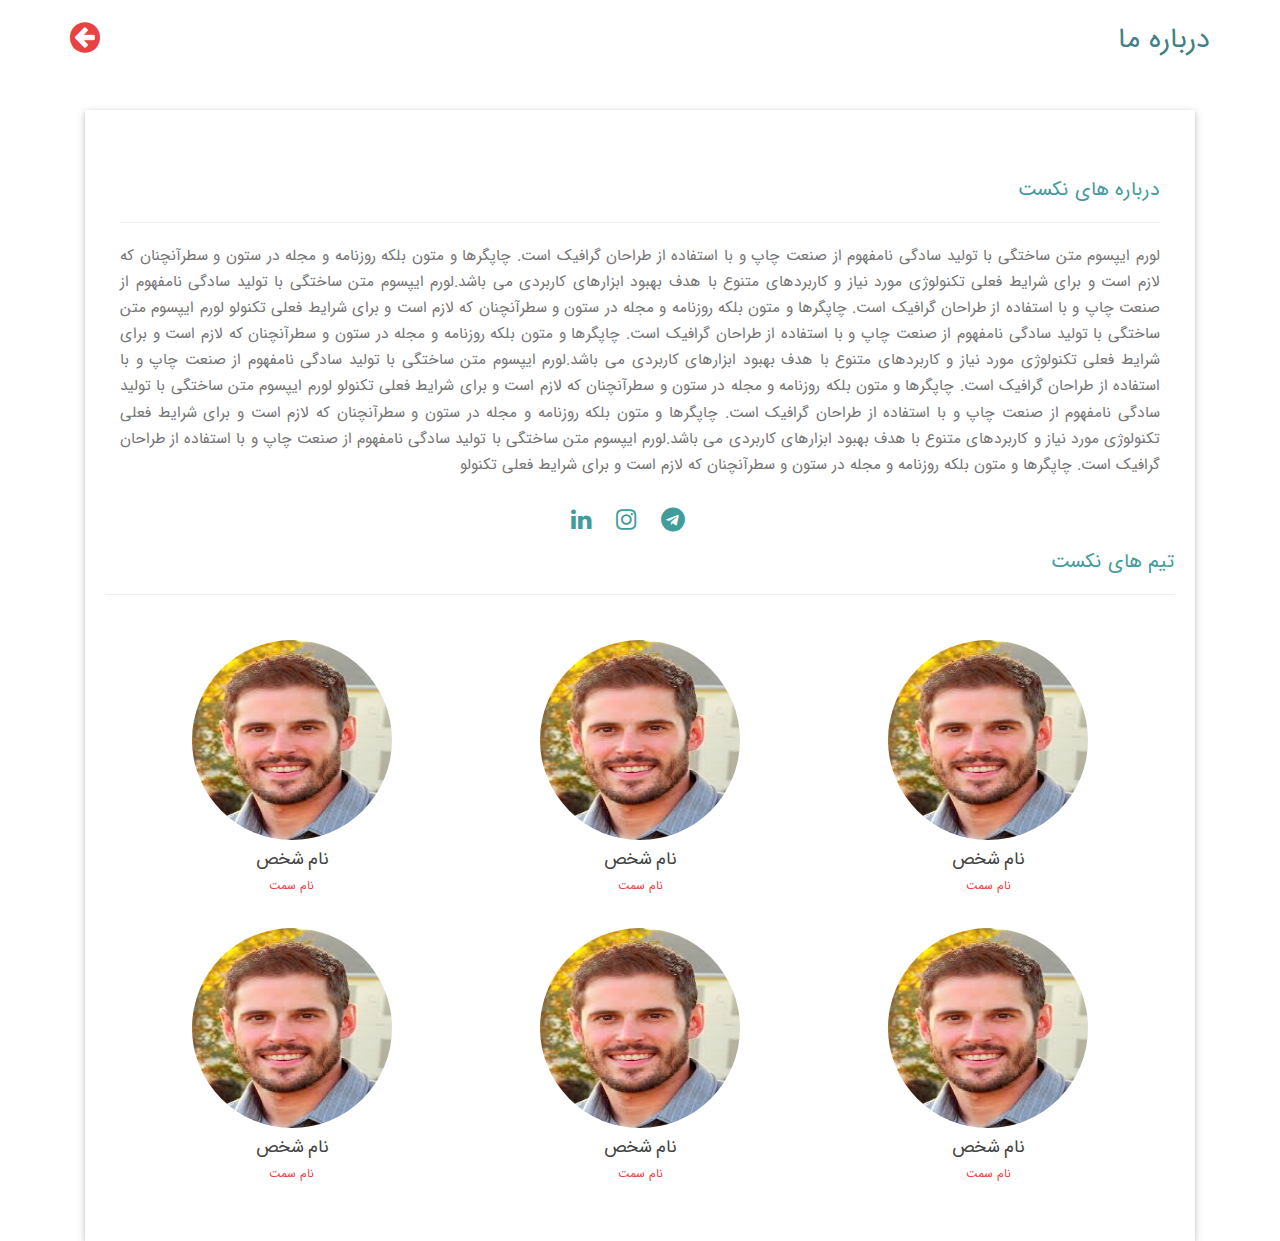
<file: AbutUs.html>
<!DOCTYPE html>
<html>

<head>
    <meta charset="UTF-8">
    <meta name="viewport" content="width=device-width, initial-scale=1">
    <title>های نکست</title>
    <link rel="icon" href="img/favicon.ico" type="image/x-icon">
    <link rel="stylesheet" href="css/normalize.min.css">
    <link rel='stylesheet prefetch' href='css/font-awesome.css'>
    <link rel='stylesheet prefetch' href='css/bootstrap.min.css'>
    <link rel='stylesheet prefetch' href='css/bootstrap-rtl.min.css'>
    <link rel="stylesheet" href="css/style.css">
</head>

<body>
    <br>
    <div class="container">
     <span class="pull-right text_title_my">درباره ما</span>
     <span class="text-left">
         <i class="fa fa-arrow-circle-left circle_left pull-left"></i>
    </span>
    </div>
<div class="container">
  <div class="col-xs-12">
<div class="con_abut">
    <h2 class="title_abut">درباره های نکست</h2>
    <hr>
    <p class="text_abut">
            لورم ایپسوم متن ساختگی با تولید سادگی نامفهوم از صنعت چاپ و با استفاده از طراحان گرافیک است. چاپگرها و متون بلکه روزنامه و مجله در ستون و سطرآنچنان که لازم است و برای شرایط فعلی تکنولوژی مورد نیاز و کاربردهای متنوع با هدف بهبود ابزارهای کاربردی می باشد.لورم ایپسوم متن ساختگی با تولید سادگی نامفهوم از صنعت چاپ و با استفاده از طراحان گرافیک است. چاپگرها و متون بلکه روزنامه و مجله در ستون و سطرآنچنان که لازم است و برای شرایط فعلی تکنولو
            لورم ایپسوم متن ساختگی با تولید سادگی نامفهوم از صنعت چاپ و با استفاده از طراحان گرافیک است. چاپگرها و متون بلکه روزنامه و مجله در ستون و سطرآنچنان که لازم است و برای شرایط فعلی تکنولوژی مورد نیاز و کاربردهای متنوع با هدف بهبود ابزارهای کاربردی می باشد.لورم ایپسوم متن ساختگی با تولید سادگی نامفهوم از صنعت چاپ و با استفاده از طراحان گرافیک است. چاپگرها و متون بلکه روزنامه و مجله در ستون و سطرآنچنان که لازم است و برای شرایط فعلی تکنولو
            لورم ایپسوم متن ساختگی با تولید سادگی نامفهوم از صنعت چاپ و با استفاده از طراحان گرافیک است. چاپگرها و متون بلکه روزنامه و مجله در ستون و سطرآنچنان که لازم است و برای شرایط فعلی تکنولوژی مورد نیاز و کاربردهای متنوع با هدف بهبود ابزارهای کاربردی می باشد.لورم ایپسوم متن ساختگی با تولید سادگی نامفهوم از صنعت چاپ و با استفاده از طراحان گرافیک است. چاپگرها و متون بلکه روزنامه و مجله در ستون و سطرآنچنان که لازم است و برای شرایط فعلی تکنولو
    </p>
    <br>
    <div class="row">
    <div class="col-xs-12">
        <div class="social_abut">
            
                <i class="fa fa-telegram"></i>
                <i class="fa fa-instagram"></i>
                <i class="fa fa-linkedin"></i>

        </div>
    </div>
    <br>
    <h2 class="title_abut">تیم های نکست</h2>
    <hr>
    <div class="col-xs-12 our_time_div">
        <div class="our_time">
                   <div class="img_my_time">
                        <img src="img/images.jpg" title="" alt=""/>
                        <div class="overlay_abut">
                                <i class="fa fa-twitter"></i>
                                <i class="fa fa-at"></i>
                                <i class="fa fa-linkedin"></i>
                        </div>
                    </div>
        <h4>نام شخص</h4>
        <h6>نام سمت</h6>
        </div>
        <div class="our_time">
                           <div class="img_my_time">
                        <img src="img/images.jpg" title="" alt=""/>
                        <div class="overlay_abut">
                                <i class="fa fa-twitter"></i>
                                <i class="fa fa-at"></i>
                                <i class="fa fa-linkedin"></i>
                            </div>
                    </div>
                <h4>نام شخص</h4>
                <h6>نام سمت</h6>
                </div>
                <div class="our_time">
                    <div class="img_my_time">
                        <img src="img/images.jpg" title="" alt=""/>
                        <div class="overlay_abut">
                                <i class="fa fa-twitter"></i>
                                <i class="fa fa-at"></i>
                                <i class="fa fa-linkedin"></i>  
                        </div>
                    </div>
                        <h4>نام شخص</h4>
                        <h6>نام سمت</h6>
                </div>
                <div class="our_time">
                        <div class="img_my_time">
                            <img src="img/images.jpg" title="" alt=""/>
                            <div class="overlay_abut">
                                    <i class="fa fa-twitter"></i>
                                    <i class="fa fa-at"></i>
                                    <i class="fa fa-linkedin"></i>  
                            </div>
                        </div>
                            <h4>نام شخص</h4>
                            <h6>نام سمت</h6>
                    </div>
                    <div class="our_time">
                            <div class="img_my_time">
                                <img src="img/images.jpg" title="" alt=""/>
                                <div class="overlay_abut">
                                        <i class="fa fa-twitter"></i>
                                        <i class="fa fa-at"></i>
                                        <i class="fa fa-linkedin"></i>  
                                </div>
                            </div>
                                <h4>نام شخص</h4>
                                <h6>نام سمت</h6>
                        </div>
                        <div class="our_time">
                                <div class="img_my_time">
                                    <img src="img/images.jpg" title="" alt=""/>
                                    <div class="overlay_abut">
                                            <i class="fa fa-twitter"></i>
                                            <i class="fa fa-at"></i>
                                            <i class="fa fa-linkedin"></i>  
                                    </div>
                                </div>
                                    <h4>نام شخص</h4>
                                    <h6>نام سمت</h6>
                            </div>
                            
    </div>
</div>
</div>
  </div>
</div>
    <script src='js/jquery-3.2.1.min.js'></script>
    <script src='js/bootstrap.min.js'></script>

</body>

</html>
</file>
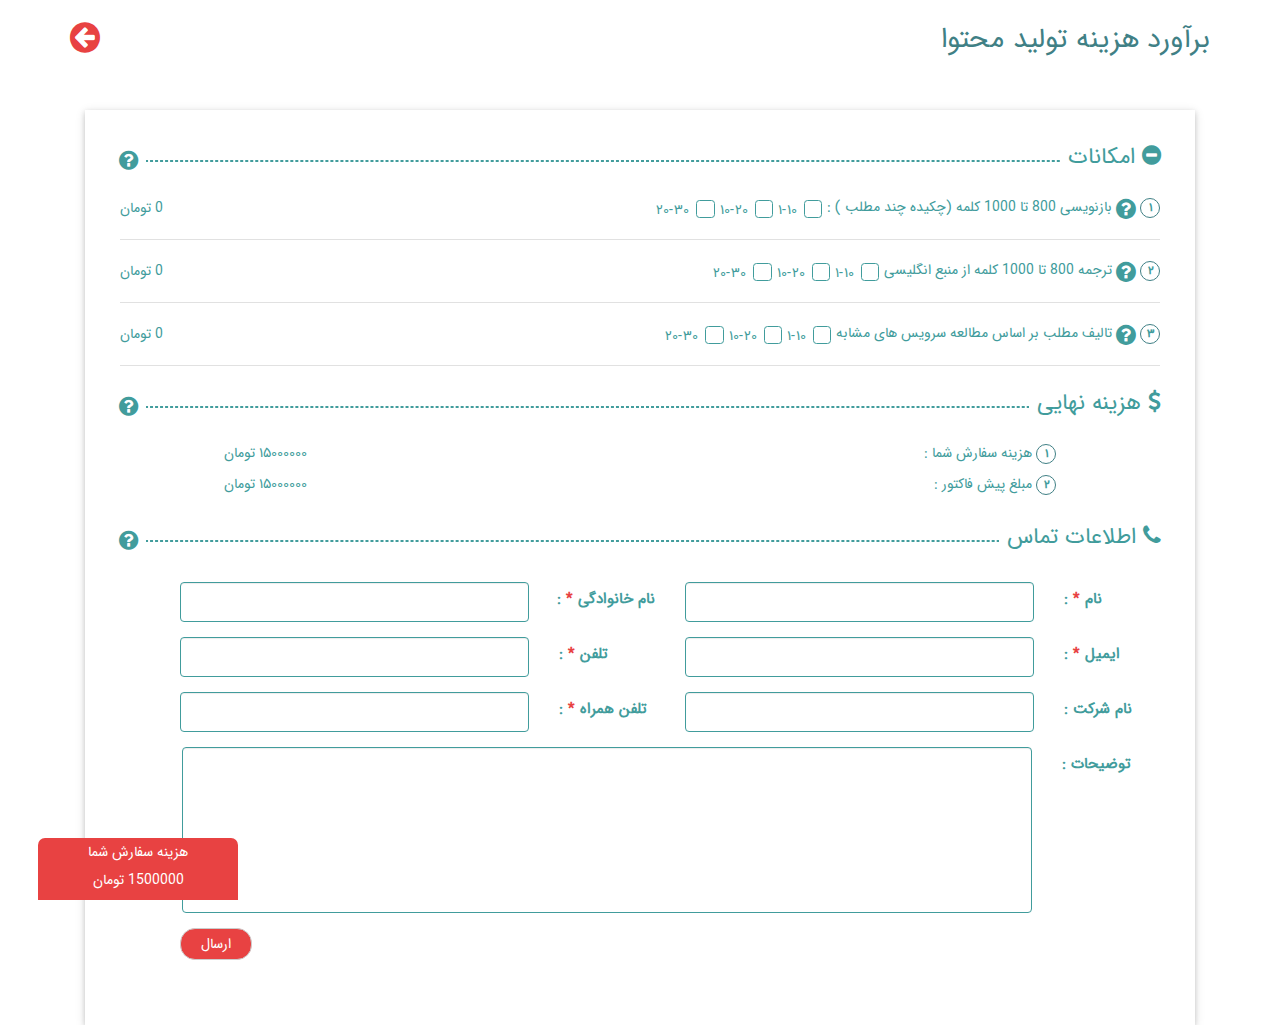
<file: CostcontentProduct.html>
<!DOCTYPE html>
<html>

<head>
    <meta charset="UTF-8">
    <meta name="viewport" content="width=device-width, initial-scale=1">
    <title>های نکست</title>
    <link rel="icon" href="img/favicon.ico" type="image/x-icon">
    <link rel="stylesheet" href="css/normalize.min.css">
    <link rel='stylesheet prefetch' href='css/font-awesome.css'>
    <link rel='stylesheet prefetch' href='css/bootstrap.min.css'>
    <link rel='stylesheet prefetch' href='css/bootstrap-rtl.min.css'>
    <link rel="stylesheet" href="css/style.css">
</head>

<body>
    <br>
    <div class="container">
     <span class="pull-right text_title_my">برآورد هزینه تولید محتوا</span>
     <span class="text-left">
         <i class="fa fa-arrow-circle-left circle_left pull-left"></i>
    </span>
    </div>
<div class="container no_padd">
  <div class="col-xs-12 no_padd">
<div class="con_abut">
<div class="closet_me">
  <div class="title_baravord">
    <h2 class="title_relative">
      <i class="fa fa-minus-circle circle_open circle_open7"></i> امکانات 
    </h2>
    <span class="info_baravord">
      <i class="fa fa-question-circle" data-toggle="tooltip" title="توضیحات"></i>
    </span>
</div>
<div class="toggled_div toggled_div7">

<div class="options_baravord">
  <span class="options_title title_chack"><span class="badge number_count">۱</span><i class="fa fa-question-circle question_icon" data-toggle="tooltip" title="توضیحات"></i>بازنویسی 800 تا 1000 کلمه (چکیده چند مطلب ) :<div class="checkbox options_title_checkbox checkbox_me">
    <label class="lable_me">
     <input type="checkbox" value="">
     <span class="cr"><i class="cr-icon fa fa-check"></i></span>
۱-۱۰
     </label>
  </div>
  <div class="checkbox options_title_checkbox checkbox_me">
    <label class="lable_me">
     <input type="checkbox" value="">
     <span class="cr"><i class="cr-icon fa fa-check"></i></span>
۱۰-۲۰
     </label>
  </div>
  <div class="checkbox options_title_checkbox checkbox_me">
    <label class="lable_me">
     <input type="checkbox" value="">
     <span class="cr"><i class="cr-icon fa fa-check"></i></span>
۲۰-۳۰
     </label>
  </div>

</span>
<div class="not_checkBox">
<span>
  0 تومان
</span>
</div>
</div>
<div class="options_baravord">
  <span class="options_title title_chack"><span class="badge number_count">۲</span><i class="fa fa-question-circle question_icon" data-toggle="tooltip" title="توضیحات"></i>ترجمه 800 تا 1000 کلمه از منبع انگلیسی<div class="checkbox options_title_checkbox checkbox_me">
    <label class="lable_me">
     <input type="checkbox" value="">
     <span class="cr"><i class="cr-icon fa fa-check"></i></span>
۱-۱۰
     </label>
  </div>
  <div class="checkbox options_title_checkbox checkbox_me">
    <label class="lable_me">
     <input type="checkbox" value="">
     <span class="cr"><i class="cr-icon fa fa-check"></i></span>
۱۰-۲۰
     </label>
  </div>
  <div class="checkbox options_title_checkbox checkbox_me">
    <label class="lable_me">
     <input type="checkbox" value="">
     <span class="cr"><i class="cr-icon fa fa-check"></i></span>
۲۰-۳۰
     </label>
  </div>

</span>
<div class="not_checkBox">
<span>
  0 تومان
</span>
</div>
</div>
<div class="options_baravord">
  <span class="options_title title_chack"><span class="badge number_count">۳</span><i class="fa fa-question-circle question_icon" data-toggle="tooltip" title="توضیحات"></i>تالیف مطلب بر اساس مطالعه سرویس های مشابه <div class="checkbox options_title_checkbox checkbox_me">
    <label class="lable_me">
     <input type="checkbox" value="">
     <span class="cr"><i class="cr-icon fa fa-check"></i></span>
۱-۱۰
     </label>
  </div>
  <div class="checkbox options_title_checkbox checkbox_me">
    <label class="lable_me">
     <input type="checkbox" value="">
     <span class="cr"><i class="cr-icon fa fa-check"></i></span>
۱۰-۲۰
     </label>
  </div>
  <div class="checkbox options_title_checkbox checkbox_me">
    <label class="lable_me">
     <input type="checkbox" value="">
     <span class="cr"><i class="cr-icon fa fa-check"></i></span>
۲۰-۳۰
     </label>
  </div>

</span>
<div class="not_checkBox">
<span>
  0 تومان
</span>
</div>
</div>


</div>
</div>

    <br>
    <br>
<div class="title_baravord">
  <h2 class="title_relative">
    <i class="fa fa-usd"></i> هزینه نهایی
  </h2>
  <span class="info_baravord">
    <i class="fa fa-question-circle" data-toggle="tooltip" title="توضیحات"></i>
  </span>
</div>
<div class="hazinde">
  <div class="order_hazine">
<span class="width_100_320">
  <span class="badge number_count">۱</span> هزینه سفارش شما :
</span>
<span class="width_100_320">
  ۱۵۰۰۰۰۰۰ تومان
</span>
  </div>
  <div class="factor">
    <span class="width_100_320">
      <span class="badge number_count">۲</span> مبلغ پیش فاکتور :
    </span>
    <span class="width_100_320">
      ۱۵۰۰۰۰۰۰ تومان
    </span>
  </div>
</div>

<div class="title_baravord br_me">
  <h2 class="title_relative">
    <i class="fa fa-phone"></i> اطلاعات تماس
  </h2>
  <span class="info_baravord">
    <i class="fa fa-question-circle" data-toggle="tooltip" title="توضیحات"></i>
  </span>
</div>

<form class="form-horizontal form_me">
<div class="row">
  <div class="form-group col-md-6">
    <label for="name" class="col-sm-3 no_padd control-label order_label text_left_me">نام <span class="star_input">*</span> :</label>
    <div class="col-sm-9 no_padd">
      <input type="text" class="form-control order_input" id="name" name="name">
    </div>
  </div>
  <div class="form-group col-md-6">
      <label for="family" class="col-sm-3 no_padd control-label order_label text_left_me">نام خانوادگی <span class="star_input">*</span> :</label>
      <div class="col-sm-9 no_padd">
        <input type="text" class="form-control order_input" id="family" name="family">
      </div>
    </div>
    <div class="form-group col-md-6">
        <label for="mail" class="col-sm-3 no_padd control-label order_label text_left_me">ایمیل <span class="star_input">*</span> :</label>
        <div class="col-sm-9 no_padd">
          <input type="text" class="form-control order_input" id="mail" name="mail">
        </div>
      </div>
      <div class="form-group col-md-6">
          <label for="tel" class="col-sm-3 no_padd control-label order_label text_left_me"> تلفن <span class="star_input">*</span> :</label>
          <div class="col-sm-9 no_padd">
            <input type="number" class="form-control order_input" id="tel" name="tel">
          </div>
        </div>
        <div class="form-group col-md-6">
            <label for="family" class="col-sm-3 no_padd control-label order_label text_left_me"> نام شرکت :</label>
            <div class="col-sm-9 no_padd">
              <input type="text" class="form-control order_input" id="family" name="family">
            </div>
          </div>
          <div class="form-group col-md-6">
              <label for="tel_num" class="col-sm-3 no_padd control-label order_label text_left_me"> تلفن همراه <span class="star_input">*</span> :</label>
              <div class="col-sm-9 no_padd">
                <input type="number" class="form-control order_input" id="tel_num" name="tel_num">
              </div>
            </div>
            <div class="form-group area_ei">
                <label for="tozihat" class="col-sm-3 control-label order_label text_left_me">توضیحات :</label>
                <div class="col-sm-9">
                    <textarea class="form-control order_input order_area" id="tozihat"></textarea>
                </div>
              </div>
  </div>
  <div class="form-group">
    <div class="col-sm-offset-2 col-sm-10">
      <button type="submit" class="btn btn-default btn_etelat">ارسال</button>
    </div>
  </div>
</form>
</div>
</div>
  </div>
</div>
<div class="gheymat_pa">
 <span> هزینه سفارش شما</span>
 <div class="clearfix"></div>
 <span>1500000 تومان</span>
</div>
    <script src='js/jquery-3.2.1.min.js'></script>
    <script src='js/bootstrap.min.js'></script>
<script>
$(".circle_open7").click(function(){
$(".toggled_div7").slideToggle("slow");
$(this).toggleClass('fa-plus-circle', 1500);
$(this).toggleClass('fa-minus-circle', 1500);
});
</script>
<script>
  $(document).ready(function(){
      $('[data-toggle="tooltip"]').tooltip();   
  });
  </script>
</body>

</html>
</file>
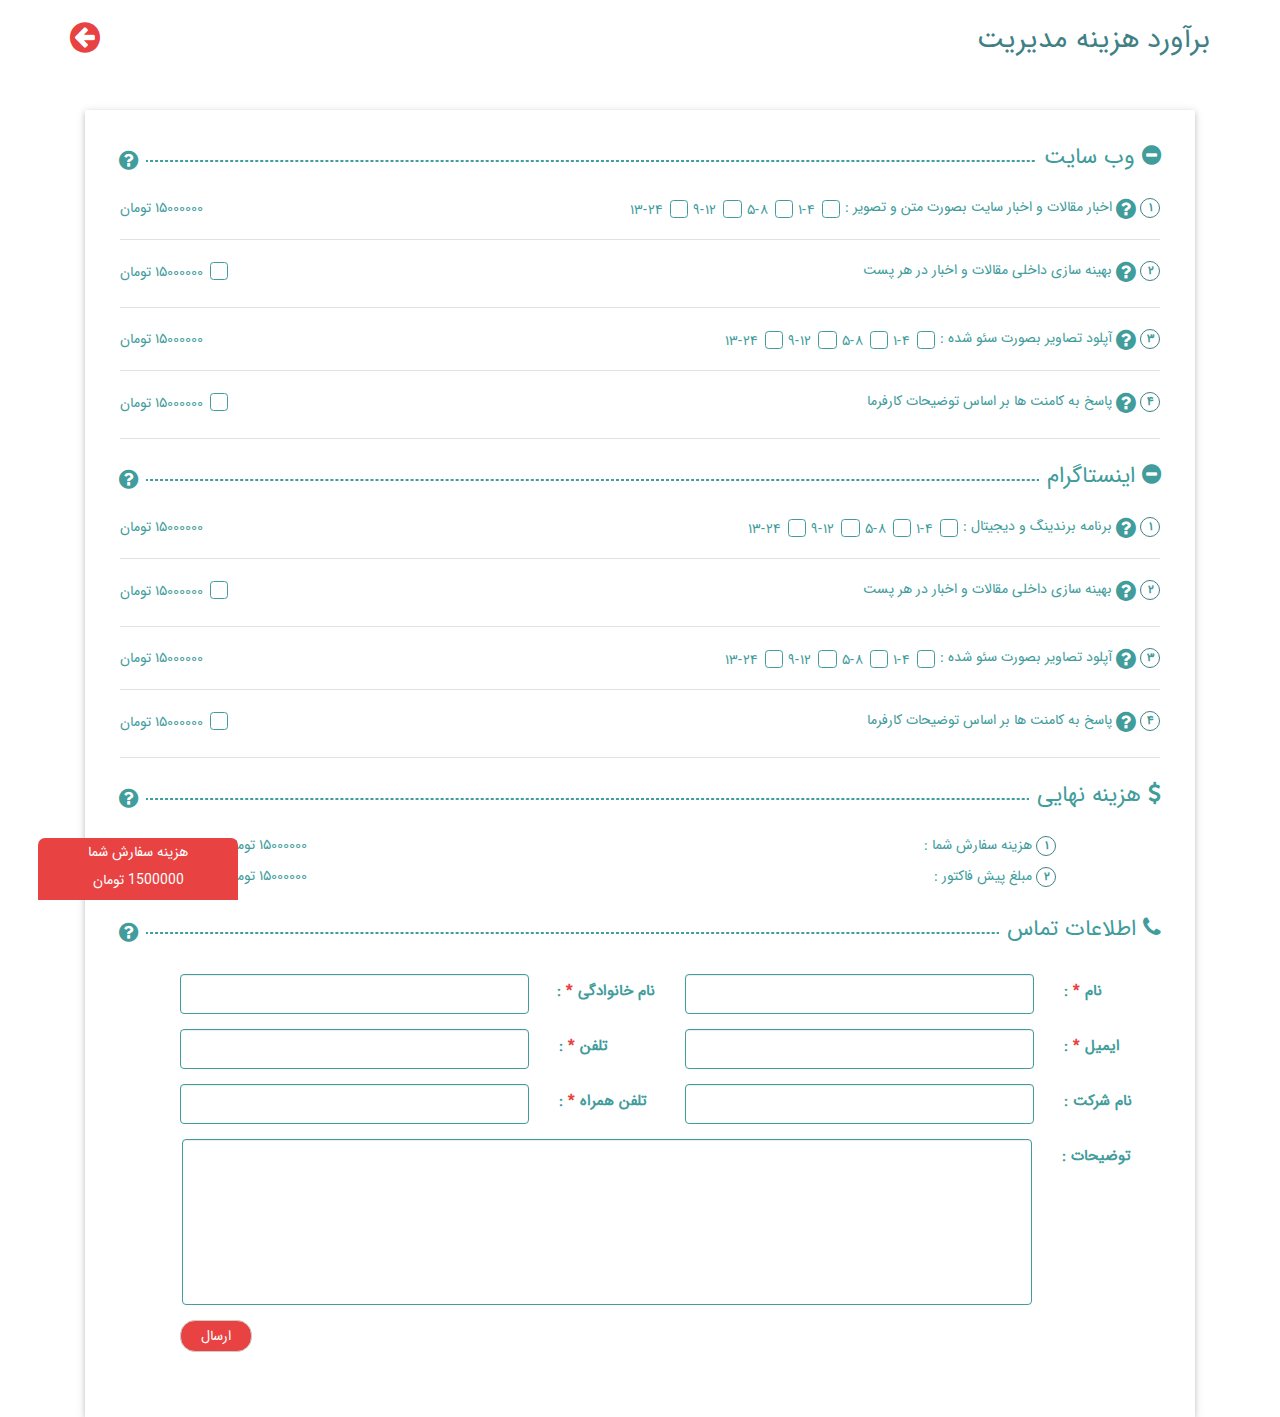
<file: CostManagment.html>
<!DOCTYPE html>
<html>

<head>
    <meta charset="UTF-8">
    <meta name="viewport" content="width=device-width, initial-scale=1">
    <title>های نکست</title>
    <link rel="icon" href="img/favicon.ico" type="image/x-icon">
    <link rel="stylesheet" href="css/normalize.min.css">
    <link rel='stylesheet prefetch' href='css/font-awesome.css'>
    <link rel='stylesheet prefetch' href='css/bootstrap.min.css'>
    <link rel='stylesheet prefetch' href='css/bootstrap-rtl.min.css'>
    <link rel="stylesheet" href="css/style.css">
</head>

<body>
    <br>
    <div class="container">
     <span class="pull-right text_title_my">برآورد هزینه مدیریت</span>
     <span class="text-left">
         <i class="fa fa-arrow-circle-left circle_left pull-left"></i>
    </span>
    </div>
<div class="container no_padd">
  <div class="col-xs-12 no_padd">
<div class="con_abut">
<div class="closet_me">
  <div class="title_baravord">
    <h2 class="title_relative">
      <i class="fa fa-minus-circle circle_open circle_open8"></i>  وب سایت
    </h2>
    <span class="info_baravord">
      <i class="fa fa-question-circle" data-toggle="tooltip" title="توضیحات"></i>
    </span>
</div>
<div class="toggled_div toggled_div8">
<div class="options_baravord">
  <span class="options_title title_chack"><span class="badge number_count">۱</span><i class="fa fa-question-circle question_icon" data-toggle="tooltip" title="توضیحات"></i>اخبار مقالات و اخبار سایت بصورت متن و تصویر :<div class="checkbox options_title_checkbox checkbox_me">
    <label class="lable_me">
     <input type="checkbox" value="">
     <span class="cr"><i class="cr-icon fa fa-check"></i></span>
۱-۴
     </label>
  </div>
  <div class="checkbox options_title_checkbox checkbox_me">
    <label class="lable_me">
     <input type="checkbox" value="">
     <span class="cr"><i class="cr-icon fa fa-check"></i></span>
۵-۸
     </label>
  </div>
  <div class="checkbox options_title_checkbox checkbox_me">
    <label class="lable_me">
     <input type="checkbox" value="">
     <span class="cr"><i class="cr-icon fa fa-check"></i></span>
۹-۱۲
     </label>
  </div>
  <div class="checkbox options_title_checkbox checkbox_me">
    <label class="lable_me">
     <input type="checkbox" value="">
     <span class="cr"><i class="cr-icon fa fa-check"></i></span>
۱۳-۲۴
     </label>
  </div>

</span>
<div class="not_checkBox">
<span>
  ۱۵۰۰۰۰۰۰ تومان
</span>
</div>
</div>

<div class="options_baravord">
  <span class="options_title"><span class="badge number_count">۲</span><i class="fa fa-question-circle question_icon" data-toggle="tooltip" title="توضیحات"></i>بهینه سازی داخلی مقالات و اخبار در هر پست</span>
  <div class="checkbox options_title_checkbox">
    <label class="label_padd">
     <input type="checkbox" value="">
     <span class="cr"><i class="cr-icon fa fa-check"></i></span>
     ۱۵۰۰۰۰۰۰ تومان
     </label>
  </div>
</div>
<div class="options_baravord">
  <span class="options_title title_chack"><span class="badge number_count">۳</span><i class="fa fa-question-circle question_icon" data-toggle="tooltip" title="توضیحات"></i>آپلود تصاویر بصورت سئو شده :<div class="checkbox options_title_checkbox checkbox_me">
    <label class="lable_me">
     <input type="checkbox" value="">
     <span class="cr"><i class="cr-icon fa fa-check"></i></span>
۱-۴
     </label>
  </div>
  <div class="checkbox options_title_checkbox checkbox_me">
    <label class="lable_me">
     <input type="checkbox" value="">
     <span class="cr"><i class="cr-icon fa fa-check"></i></span>
۵-۸
     </label>
  </div>
  <div class="checkbox options_title_checkbox checkbox_me">
    <label class="lable_me">
     <input type="checkbox" value="">
     <span class="cr"><i class="cr-icon fa fa-check"></i></span>
۹-۱۲
     </label>
  </div>
  <div class="checkbox options_title_checkbox checkbox_me">
    <label class="lable_me">
     <input type="checkbox" value="">
     <span class="cr"><i class="cr-icon fa fa-check"></i></span>
۱۳-۲۴
     </label>
  </div>

</span>
<div class="not_checkBox">
<span>
  ۱۵۰۰۰۰۰۰ تومان
</span>
</div>
</div>
<div class="options_baravord">
  <span class="options_title"><span class="badge number_count">۴</span><i class="fa fa-question-circle question_icon" data-toggle="tooltip" title="توضیحات"></i>پاسخ به کامنت ها بر اساس توضیحات کارفرما</span>
  <div class="checkbox options_title_checkbox">
    <label class="label_padd">
     <input type="checkbox" value="">
     <span class="cr"><i class="cr-icon fa fa-check"></i></span>
     ۱۵۰۰۰۰۰۰ تومان
     </label>
  </div>
</div>
</div>
</div>

    <br>
    <br>
    <div class="closet_me">
      <div class="title_baravord">
        <h2 class="title_relative">
          <i class="fa fa-minus-circle circle_open circle_open9"></i>   اینستاگرام
        </h2>
        <span class="info_baravord">
          <i class="fa fa-question-circle" data-toggle="tooltip" title="توضیحات"></i>
        </span>
    </div>
    <div class="toggled_div toggled_div9">
    <div class="options_baravord">
      <span class="options_title title_chack"><span class="badge number_count">۱</span><i class="fa fa-question-circle question_icon" data-toggle="tooltip" title="توضیحات"></i>برنامه برندینگ و دیجیتال :<div class="checkbox options_title_checkbox checkbox_me">
        <label class="lable_me">
         <input type="checkbox" value="">
         <span class="cr"><i class="cr-icon fa fa-check"></i></span>
    ۱-۴
         </label>
      </div>
      <div class="checkbox options_title_checkbox checkbox_me">
        <label class="lable_me">
         <input type="checkbox" value="">
         <span class="cr"><i class="cr-icon fa fa-check"></i></span>
    ۵-۸
         </label>
      </div>
      <div class="checkbox options_title_checkbox checkbox_me">
        <label class="lable_me">
         <input type="checkbox" value="">
         <span class="cr"><i class="cr-icon fa fa-check"></i></span>
    ۹-۱۲
         </label>
      </div>
      <div class="checkbox options_title_checkbox checkbox_me">
        <label class="lable_me">
         <input type="checkbox" value="">
         <span class="cr"><i class="cr-icon fa fa-check"></i></span>
    ۱۳-۲۴
         </label>
      </div>
    
    </span>
    <div class="not_checkBox">
    <span>
      ۱۵۰۰۰۰۰۰ تومان
    </span>
    </div>
    </div>
    
    <div class="options_baravord">
      <span class="options_title"><span class="badge number_count">۲</span><i class="fa fa-question-circle question_icon" data-toggle="tooltip" title="توضیحات"></i>بهینه سازی داخلی مقالات و اخبار در هر پست</span>
      <div class="checkbox options_title_checkbox">
        <label class="label_padd">
         <input type="checkbox" value="">
         <span class="cr"><i class="cr-icon fa fa-check"></i></span>
         ۱۵۰۰۰۰۰۰ تومان
         </label>
      </div>
    </div>
    <div class="options_baravord">
      <span class="options_title title_chack"><span class="badge number_count">۳</span><i class="fa fa-question-circle question_icon" data-toggle="tooltip" title="توضیحات"></i>آپلود تصاویر بصورت سئو شده :<div class="checkbox options_title_checkbox checkbox_me">
        <label class="lable_me">
         <input type="checkbox" value="">
         <span class="cr"><i class="cr-icon fa fa-check"></i></span>
    ۱-۴
         </label>
      </div>
      <div class="checkbox options_title_checkbox checkbox_me">
        <label class="lable_me">
         <input type="checkbox" value="">
         <span class="cr"><i class="cr-icon fa fa-check"></i></span>
    ۵-۸
         </label>
      </div>
      <div class="checkbox options_title_checkbox checkbox_me">
        <label class="lable_me">
         <input type="checkbox" value="">
         <span class="cr"><i class="cr-icon fa fa-check"></i></span>
    ۹-۱۲
         </label>
      </div>
      <div class="checkbox options_title_checkbox checkbox_me">
        <label class="lable_me">
         <input type="checkbox" value="">
         <span class="cr"><i class="cr-icon fa fa-check"></i></span>
    ۱۳-۲۴
         </label>
      </div>
    
    </span>
    <div class="not_checkBox">
    <span>
      ۱۵۰۰۰۰۰۰ تومان
    </span>
    </div>
    </div>
    <div class="options_baravord">
      <span class="options_title"><span class="badge number_count">۴</span><i class="fa fa-question-circle question_icon" data-toggle="tooltip" title="توضیحات"></i>پاسخ به کامنت ها بر اساس توضیحات کارفرما</span>
      <div class="checkbox options_title_checkbox">
        <label class="label_padd">
         <input type="checkbox" value="">
         <span class="cr"><i class="cr-icon fa fa-check"></i></span>
         ۱۵۰۰۰۰۰۰ تومان
         </label>
      </div>
    </div>
    </div>
    </div>
    
        <br>
        <br>
<div class="title_baravord">
  <h2 class="title_relative">
    <i class="fa fa-usd"></i> هزینه نهایی
  </h2>
  <span class="info_baravord">
    <i class="fa fa-question-circle" data-toggle="tooltip" title="توضیحات"></i>
  </span>
</div>
<div class="hazinde">
  <div class="order_hazine">
<span class="width_100_320">
  <span class="badge number_count">۱</span> هزینه سفارش شما :
</span>
<span class="width_100_320">
  ۱۵۰۰۰۰۰۰ تومان
</span>
  </div>
  <div class="factor">
    <span class="width_100_320">
      <span class="badge number_count">۲</span> مبلغ پیش فاکتور :
    </span>
    <span class="width_100_320">
      ۱۵۰۰۰۰۰۰ تومان
    </span>
  </div>
</div>

<div class="title_baravord br_me">
  <h2 class="title_relative">
    <i class="fa fa-phone"></i> اطلاعات تماس
  </h2>
  <span class="info_baravord">
    <i class="fa fa-question-circle" data-toggle="tooltip" title="توضیحات"></i>
  </span>
</div>

<form class="form-horizontal form_me">
<div class="row">
  <div class="form-group col-md-6">
    <label for="name" class="col-sm-3 no_padd control-label order_label text_left_me">نام <span class="star_input">*</span> :</label>
    <div class="col-sm-9 no_padd">
      <input type="text" class="form-control order_input" id="name" name="name">
    </div>
  </div>
  <div class="form-group col-md-6">
      <label for="family" class="col-sm-3 no_padd control-label order_label text_left_me">نام خانوادگی <span class="star_input">*</span> :</label>
      <div class="col-sm-9 no_padd">
        <input type="text" class="form-control order_input" id="family" name="family">
      </div>
    </div>
    <div class="form-group col-md-6">
        <label for="mail" class="col-sm-3 no_padd control-label order_label text_left_me">ایمیل <span class="star_input">*</span> :</label>
        <div class="col-sm-9 no_padd">
          <input type="text" class="form-control order_input" id="mail" name="mail">
        </div>
      </div>
      <div class="form-group col-md-6">
          <label for="tel" class="col-sm-3 no_padd control-label order_label text_left_me"> تلفن <span class="star_input">*</span> :</label>
          <div class="col-sm-9 no_padd">
            <input type="number" class="form-control order_input" id="tel" name="tel">
          </div>
        </div>
        <div class="form-group col-md-6">
            <label for="family" class="col-sm-3 no_padd control-label order_label text_left_me"> نام شرکت :</label>
            <div class="col-sm-9 no_padd">
              <input type="text" class="form-control order_input" id="family" name="family">
            </div>
          </div>
          <div class="form-group col-md-6">
              <label for="tel_num" class="col-sm-3 no_padd control-label order_label text_left_me"> تلفن همراه <span class="star_input">*</span> :</label>
              <div class="col-sm-9 no_padd">
                <input type="number" class="form-control order_input" id="tel_num" name="tel_num">
              </div>
            </div>
            <div class="form-group area_ei">
                <label for="tozihat" class="col-sm-3 control-label order_label text_left_me">توضیحات :</label>
                <div class="col-sm-9">
                    <textarea class="form-control order_input order_area" id="tozihat"></textarea>
                </div>
              </div>
  </div>
  <div class="form-group">
    <div class="col-sm-offset-2 col-sm-10">
      <button type="submit" class="btn btn-default btn_etelat">ارسال</button>
    </div>
  </div>
</form>
</div>
</div>
  </div>
</div>
<div class="gheymat_pa">
 <span> هزینه سفارش شما</span>
 <div class="clearfix"></div>
 <span>1500000 تومان</span>
</div>
    <script src='js/jquery-3.2.1.min.js'></script>
    <script src='js/bootstrap.min.js'></script>
<script>
$(".circle_open8").click(function(){
$(".toggled_div8").slideToggle("slow");
$(this).toggleClass('fa-plus-circle', 1500);
$(this).toggleClass('fa-minus-circle', 1500);
});
</script>
<script>
  $(".circle_open9").click(function(){
  $(".toggled_div9").slideToggle("slow");
  $(this).toggleClass('fa-plus-circle', 1500);
  $(this).toggleClass('fa-minus-circle', 1500);
  });
  </script>

<script>
  $(document).ready(function(){
      $('[data-toggle="tooltip"]').tooltip();   
  });
  </script>
</body>

</html>
</file>
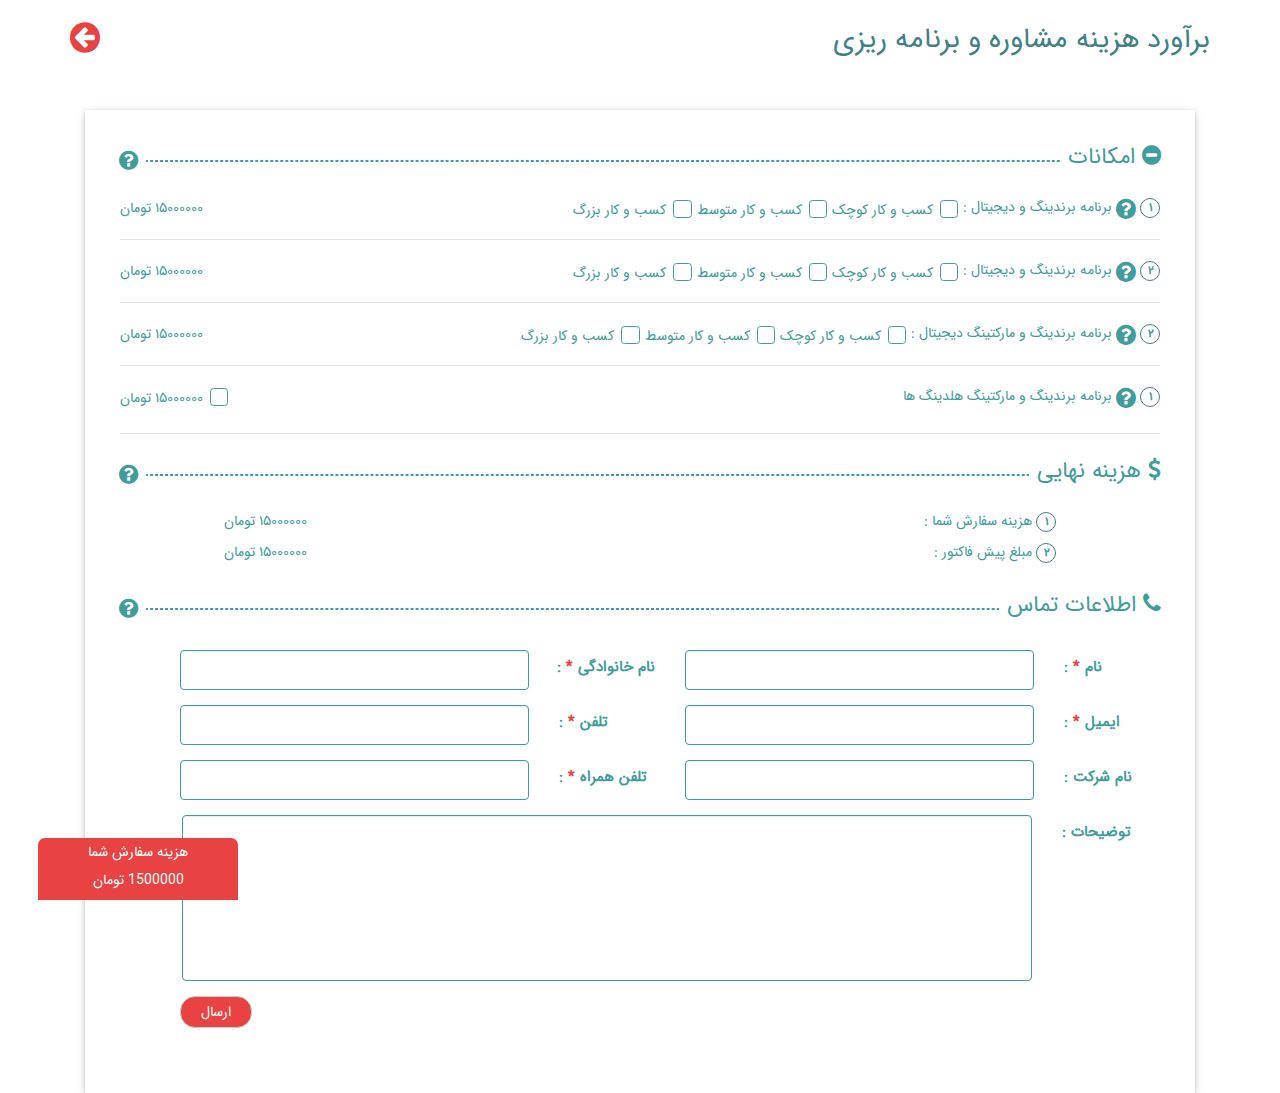
<file: CostMeeting.html>
<!DOCTYPE html>
<html>

<head>
    <meta charset="UTF-8">
    <meta name="viewport" content="width=device-width, initial-scale=1">
    <title>های نکست</title>
    <link rel="icon" href="img/favicon.ico" type="image/x-icon">
    <link rel="stylesheet" href="css/normalize.min.css">
    <link rel='stylesheet prefetch' href='css/font-awesome.css'>
    <link rel='stylesheet prefetch' href='css/bootstrap.min.css'>
    <link rel='stylesheet prefetch' href='css/bootstrap-rtl.min.css'>
    <link rel="stylesheet" href="css/style.css">
</head>

<body>
    <br>
    <div class="container">
     <span class="pull-right text_title_my">برآورد هزینه مشاوره و برنامه ریزی</span>
     <span class="text-left">
         <i class="fa fa-arrow-circle-left circle_left pull-left"></i>
    </span>
    </div>
<div class="container no_padd">
  <div class="col-xs-12 no_padd">
<div class="con_abut">
<div class="closet_me">
  <div class="title_baravord">
    <h2 class="title_relative">
      <i class="fa fa-minus-circle circle_open circle_open13"></i> امکانات 
    </h2>
    <span class="info_baravord">
      <i class="fa fa-question-circle" data-toggle="tooltip" title="توضیحات"></i>
    </span>
</div>
<div class="toggled_div toggled_div13">

<div class="options_baravord">
  <span class="options_title title_chack"><span class="badge number_count">۱</span><i class="fa fa-question-circle question_icon" data-toggle="tooltip" title="توضیحات"></i>برنامه برندینگ و دیجیتال :<div class="checkbox options_title_checkbox checkbox_me">
    <label class="lable_me">
     <input type="checkbox" value="">
     <span class="cr"><i class="cr-icon fa fa-check"></i></span>
     کسب و کار کوچک
     </label>
  </div>
  <div class="checkbox options_title_checkbox checkbox_me">
    <label class="lable_me">
     <input type="checkbox" value="">
     <span class="cr"><i class="cr-icon fa fa-check"></i></span>
     کسب و کار متوسط
     </label>
  </div>
  <div class="checkbox options_title_checkbox checkbox_me">
    <label class="lable_me">
     <input type="checkbox" value="">
     <span class="cr"><i class="cr-icon fa fa-check"></i></span>
     کسب و کار بزرگ
     </label>
  </div>

</span>
<div class="not_checkBox">
<span>
  ۱۵۰۰۰۰۰۰ تومان
</span>
</div>
</div>
<div class="options_baravord">
  <span class="options_title title_chack"><span class="badge number_count">۲</span><i class="fa fa-question-circle question_icon" data-toggle="tooltip" title="توضیحات"></i>برنامه برندینگ و دیجیتال :<div class="checkbox options_title_checkbox checkbox_me">
    <label class="lable_me">
     <input type="checkbox" value="">
     <span class="cr"><i class="cr-icon fa fa-check"></i></span>
     کسب و کار کوچک
     </label>
  </div>
  <div class="checkbox options_title_checkbox checkbox_me">
    <label class="lable_me">
     <input type="checkbox" value="">
     <span class="cr"><i class="cr-icon fa fa-check"></i></span>
     کسب و کار متوسط
     </label>
  </div>
  <div class="checkbox options_title_checkbox checkbox_me">
    <label class="lable_me">
     <input type="checkbox" value="">
     <span class="cr"><i class="cr-icon fa fa-check"></i></span>
     کسب و کار بزرگ
     </label>
  </div>

</span>
<div class="not_checkBox">
<span>
  ۱۵۰۰۰۰۰۰ تومان
</span>
</div>
</div>
<div class="options_baravord">
  <span class="options_title title_chack"><span class="badge number_count">۲</span><i class="fa fa-question-circle question_icon" data-toggle="tooltip" title="توضیحات"></i>برنامه برندینگ و مارکتینگ دیجیتال :<div class="checkbox options_title_checkbox checkbox_me">
    <label class="lable_me">
     <input type="checkbox" value="">
     <span class="cr"><i class="cr-icon fa fa-check"></i></span>
     کسب و کار کوچک
     </label>
  </div>
  <div class="checkbox options_title_checkbox checkbox_me">
    <label class="lable_me">
     <input type="checkbox" value="">
     <span class="cr"><i class="cr-icon fa fa-check"></i></span>
     کسب و کار متوسط
     </label>
  </div>
  <div class="checkbox options_title_checkbox checkbox_me">
    <label class="lable_me">
     <input type="checkbox" value="">
     <span class="cr"><i class="cr-icon fa fa-check"></i></span>
     کسب و کار بزرگ
     </label>
  </div>

</span>
<div class="not_checkBox">
<span>
  ۱۵۰۰۰۰۰۰ تومان
</span>
</div>
</div>
<div class="options_baravord">
  <span class="options_title"><span class="badge number_count">۱</span><i class="fa fa-question-circle question_icon" data-toggle="tooltip" title="" data-original-title="توضیحات"></i>برنامه برندینگ و مارکتینگ هلدینگ ها</span>
  <div class="checkbox options_title_checkbox">
    <label class="label_padd">
     <input type="checkbox" value="">
     <span class="cr"><i class="cr-icon fa fa-check"></i></span>
     ۱۵۰۰۰۰۰۰ تومان
     </label>
  </div>
</div>

</div>
</div>

    <br>
    <br>
<div class="title_baravord">
  <h2 class="title_relative">
    <i class="fa fa-usd"></i> هزینه نهایی
  </h2>
  <span class="info_baravord">
    <i class="fa fa-question-circle" data-toggle="tooltip" title="توضیحات"></i>
  </span>
</div>
<div class="hazinde">
  <div class="order_hazine">
<span class="width_100_320">
  <span class="badge number_count">۱</span> هزینه سفارش شما :
</span>
<span class="width_100_320">
  ۱۵۰۰۰۰۰۰ تومان
</span>
  </div>
  <div class="factor">
    <span class="width_100_320">
      <span class="badge number_count">۲</span> مبلغ پیش فاکتور :
    </span>
    <span class="width_100_320">
      ۱۵۰۰۰۰۰۰ تومان
    </span>
  </div>
</div>

<div class="title_baravord br_me">
  <h2 class="title_relative">
    <i class="fa fa-phone"></i> اطلاعات تماس
  </h2>
  <span class="info_baravord">
    <i class="fa fa-question-circle" data-toggle="tooltip" title="توضیحات"></i>
  </span>
</div>

<form class="form-horizontal form_me">
<div class="row">
  <div class="form-group col-md-6">
    <label for="name" class="col-sm-3 no_padd control-label order_label text_left_me">نام <span class="star_input">*</span> :</label>
    <div class="col-sm-9 no_padd">
      <input type="text" class="form-control order_input" id="name" name="name">
    </div>
  </div>
  <div class="form-group col-md-6">
      <label for="family" class="col-sm-3 no_padd control-label order_label text_left_me">نام خانوادگی <span class="star_input">*</span> :</label>
      <div class="col-sm-9 no_padd">
        <input type="text" class="form-control order_input" id="family" name="family">
      </div>
    </div>
    <div class="form-group col-md-6">
        <label for="mail" class="col-sm-3 no_padd control-label order_label text_left_me">ایمیل <span class="star_input">*</span> :</label>
        <div class="col-sm-9 no_padd">
          <input type="text" class="form-control order_input" id="mail" name="mail">
        </div>
      </div>
      <div class="form-group col-md-6">
          <label for="tel" class="col-sm-3 no_padd control-label order_label text_left_me"> تلفن <span class="star_input">*</span> :</label>
          <div class="col-sm-9 no_padd">
            <input type="number" class="form-control order_input" id="tel" name="tel">
          </div>
        </div>
        <div class="form-group col-md-6">
            <label for="family" class="col-sm-3 no_padd control-label order_label text_left_me"> نام شرکت :</label>
            <div class="col-sm-9 no_padd">
              <input type="text" class="form-control order_input" id="family" name="family">
            </div>
          </div>
          <div class="form-group col-md-6">
              <label for="tel_num" class="col-sm-3 no_padd control-label order_label text_left_me"> تلفن همراه <span class="star_input">*</span> :</label>
              <div class="col-sm-9 no_padd">
                <input type="number" class="form-control order_input" id="tel_num" name="tel_num">
              </div>
            </div>
            <div class="form-group area_ei">
                <label for="tozihat" class="col-sm-3 control-label order_label text_left_me">توضیحات :</label>
                <div class="col-sm-9">
                    <textarea class="form-control order_input order_area" id="tozihat"></textarea>
                </div>
              </div>
  </div>
  <div class="form-group">
    <div class="col-sm-offset-2 col-sm-10">
      <button type="submit" class="btn btn-default btn_etelat">ارسال</button>
    </div>
  </div>
</form>
</div>
</div>
  </div>
</div>
<div class="gheymat_pa">
 <span> هزینه سفارش شما</span>
 <div class="clearfix"></div>
 <span>1500000 تومان</span>
</div>
    <script src='js/jquery-3.2.1.min.js'></script>
    <script src='js/bootstrap.min.js'></script>
<script>
$(".circle_open13").click(function(){
$(".toggled_div13").slideToggle("slow");
$(this).toggleClass('fa-plus-circle', 1500);
$(this).toggleClass('fa-minus-circle', 1500);
});
</script>
<script>
  $(document).ready(function(){
      $('[data-toggle="tooltip"]').tooltip();   
  });
  </script>
</body>

</html>
</file>
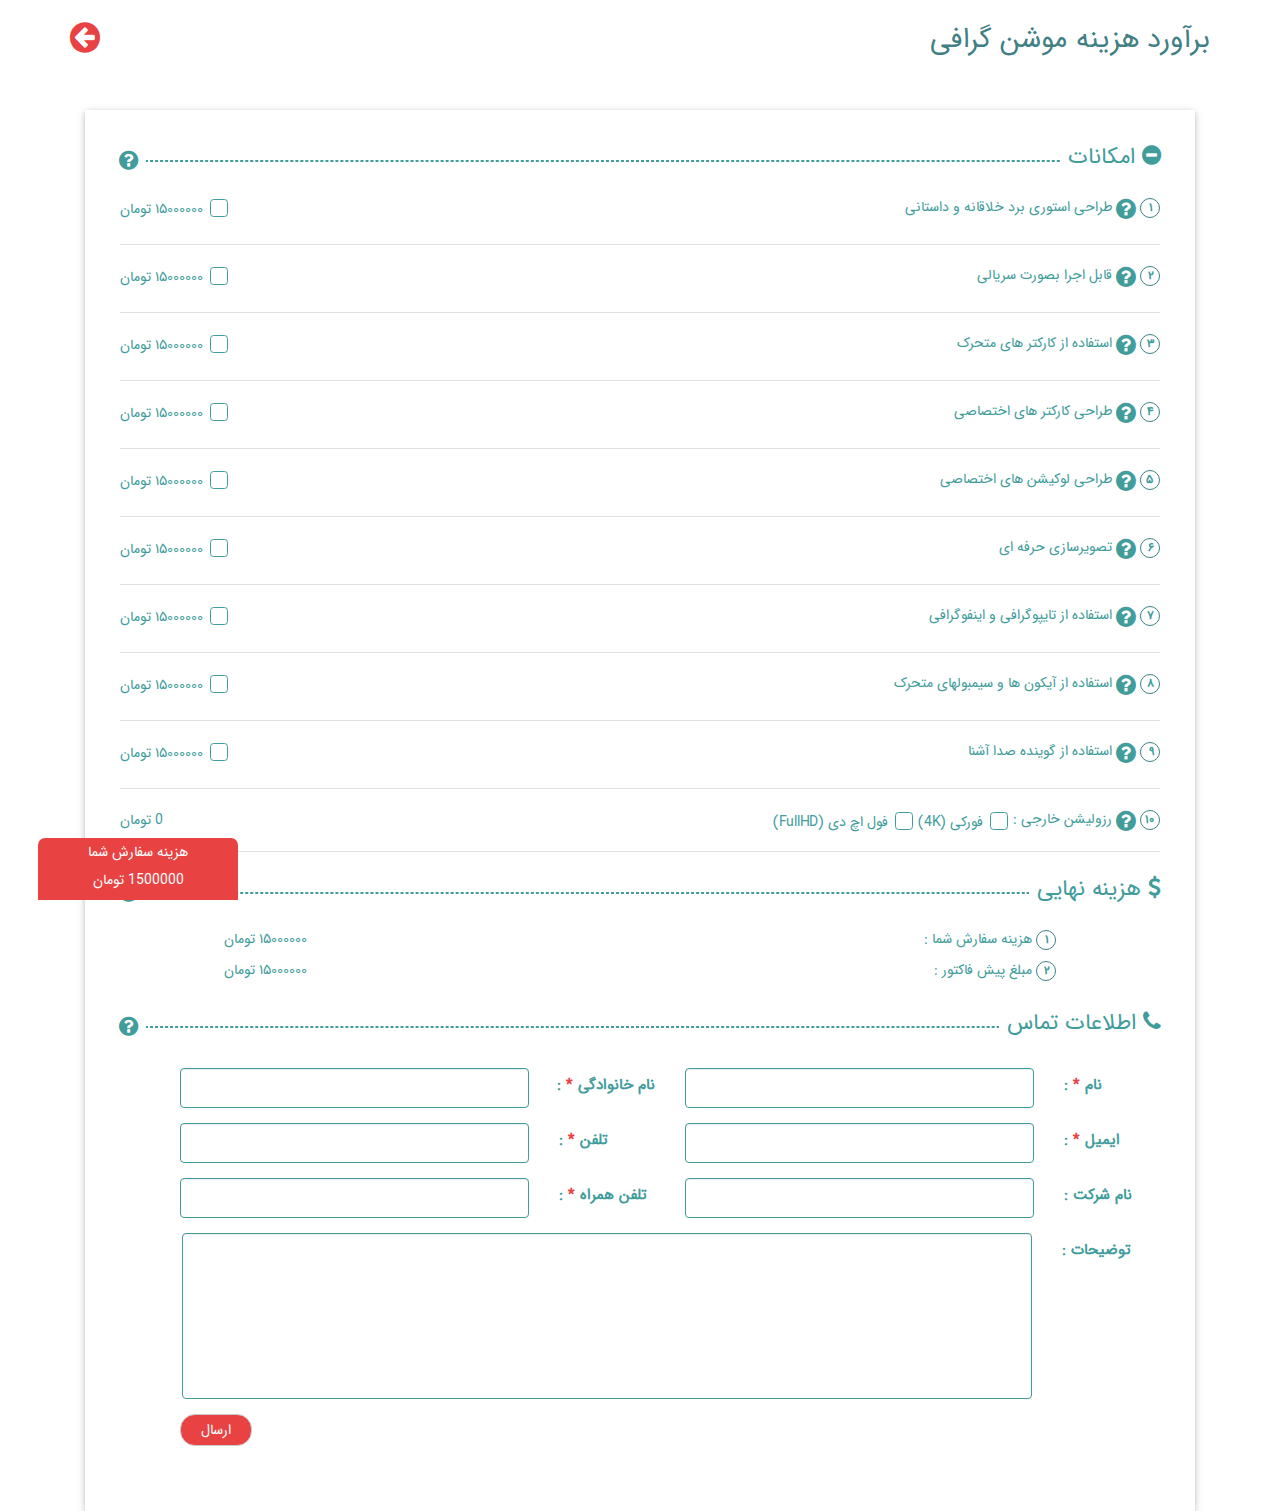
<file: CostMotionGraphic.html>
<!DOCTYPE html>
<html>

<head>
    <meta charset="UTF-8">
    <meta name="viewport" content="width=device-width, initial-scale=1">
    <title>های نکست</title>
    <link rel="icon" href="img/favicon.ico" type="image/x-icon">
    <link rel="stylesheet" href="css/normalize.min.css">
    <link rel='stylesheet prefetch' href='css/font-awesome.css'>
    <link rel='stylesheet prefetch' href='css/bootstrap.min.css'>
    <link rel='stylesheet prefetch' href='css/bootstrap-rtl.min.css'>
    <link rel="stylesheet" href="css/style.css">
</head>

<body>
    <br>
    <div class="container">
     <span class="pull-right text_title_my">برآورد هزینه موشن گرافی</span>
     <span class="text-left">
         <i class="fa fa-arrow-circle-left circle_left pull-left"></i>
    </span>
    </div>
<div class="container no_padd">
  <div class="col-xs-12 no_padd">
<div class="con_abut">
  <div class="title_baravord">
      <h2 class="title_relative">
        <i class="fa fa-minus-circle circle_open"></i> امکانات
      </h2>
      <span class="info_baravord">
        <i class="fa fa-question-circle" data-toggle="tooltip" title="توضیحات"></i>
      </span>
  </div>
  <div class="toggled_div">
  <div class="options_baravord">
      <span class="options_title"><span class="badge number_count">۱</span><i class="fa fa-question-circle question_icon" data-toggle="tooltip" title="توضیحات"></i>طراحی استوری برد خلاقانه و داستانی</span>
      <div class="checkbox options_title_checkbox">
        <label class="label_padd">
         <input type="checkbox" value="">
         <span class="cr"><i class="cr-icon fa fa-check"></i></span>
         ۱۵۰۰۰۰۰۰ تومان
         </label>
      </div>
  </div>
  <div class="options_baravord">
    <span class="options_title"><span class="badge number_count">۲</span><i class="fa fa-question-circle question_icon" data-toggle="tooltip" title="توضیحات"></i>قابل اجرا بصورت سریالی </span>
    <div class="checkbox options_title_checkbox">
      <label class="label_padd">
       <input type="checkbox" value="">
       <span class="cr"><i class="cr-icon fa fa-check"></i></span>
       ۱۵۰۰۰۰۰۰ تومان
       </label>
    </div>
</div>
<div class="options_baravord">
  <span class="options_title"><span class="badge number_count">۳</span><i class="fa fa-question-circle question_icon" data-toggle="tooltip" title="توضیحات"></i>استفاده از کارکتر های متحرک</span>
  <div class="checkbox options_title_checkbox">
    <label class="label_padd">
     <input type="checkbox" value="">
     <span class="cr"><i class="cr-icon fa fa-check"></i></span>
     ۱۵۰۰۰۰۰۰ تومان
     </label>
  </div>
</div>
<div class="options_baravord">
  <span class="options_title"><span class="badge number_count">۴</span><i class="fa fa-question-circle question_icon" data-toggle="tooltip" title="توضیحات"></i>طراحی کارکتر های اختصاصی</span>
  <div class="checkbox options_title_checkbox">
    <label class="label_padd">
     <input type="checkbox" value="">
     <span class="cr"><i class="cr-icon fa fa-check"></i></span>
     ۱۵۰۰۰۰۰۰ تومان
     </label>
  </div>
</div>
<div class="options_baravord">
  <span class="options_title"><span class="badge number_count">۵</span><i class="fa fa-question-circle question_icon" data-toggle="tooltip" title="توضیحات"></i>طراحی لوکیشن های اختصاصی</span>
  <div class="checkbox options_title_checkbox">
    <label class="label_padd">
     <input type="checkbox" value="">
     <span class="cr"><i class="cr-icon fa fa-check"></i></span>
     ۱۵۰۰۰۰۰۰ تومان
     </label>
  </div>
</div>
<div class="options_baravord">
  <span class="options_title"><span class="badge number_count">۶</span><i class="fa fa-question-circle question_icon" data-toggle="tooltip" title="توضیحات"></i>تصویرسازی حرفه ای</span>
  <div class="checkbox options_title_checkbox">
    <label class="label_padd">
     <input type="checkbox" value="">
     <span class="cr"><i class="cr-icon fa fa-check"></i></span>
     ۱۵۰۰۰۰۰۰ تومان
     </label>
  </div>
</div>
<div class="options_baravord">
  <span class="options_title"><span class="badge number_count">۷</span><i class="fa fa-question-circle question_icon" data-toggle="tooltip" title="توضیحات"></i>استفاده از تایپوگرافی و اینفوگرافی </span>
  <div class="checkbox options_title_checkbox">
    <label class="label_padd">
     <input type="checkbox" value="">
     <span class="cr"><i class="cr-icon fa fa-check"></i></span>
     ۱۵۰۰۰۰۰۰ تومان
     </label>
  </div>
</div>
<div class="options_baravord">
  <span class="options_title"><span class="badge number_count">۸</span><i class="fa fa-question-circle question_icon" data-toggle="tooltip" title="توضیحات"></i>استفاده از  آیکون ها و سیمبولهای متحرک </span>
  <div class="checkbox options_title_checkbox">
    <label class="label_padd">
     <input type="checkbox" value="">
     <span class="cr"><i class="cr-icon fa fa-check"></i></span>
     ۱۵۰۰۰۰۰۰ تومان
     </label>
  </div>
</div>
<div class="options_baravord">
  <span class="options_title"><span class="badge number_count">۹</span><i class="fa fa-question-circle question_icon" data-toggle="tooltip" title="توضیحات"></i>استفاده از گوینده صدا آشنا </span>
  <div class="checkbox options_title_checkbox">
    <label class="label_padd">
     <input type="checkbox" value="">
     <span class="cr"><i class="cr-icon fa fa-check"></i></span>
     ۱۵۰۰۰۰۰۰ تومان
     </label>
  </div>
</div>
<div class="options_baravord">
  <span class="options_title title_chack"><span class="badge number_count">۱۰</span><i class="fa fa-question-circle question_icon" data-toggle="tooltip" title="توضیحات"></i>رزولیشن خارجی : <div class="checkbox options_title_checkbox checkbox_me">
    <label class="lable_me">
     <input type="checkbox" value="">
     <span class="cr"><i class="cr-icon fa fa-check"></i></span>
فورکی (4K)
     </label>
  </div>
  <div class="checkbox options_title_checkbox checkbox_me">
    <label class="lable_me">
     <input type="checkbox" value="">
     <span class="cr"><i class="cr-icon fa fa-check"></i></span>
فول اچ دی (FullHD)
     </label>
  </div>
</span>
<div class="not_checkBox">
<span>
  0 تومان
</span>
</div>
</div>
</div>
<br>
<br>
<div class="title_baravord">
  <h2 class="title_relative">
    <i class="fa fa-usd"></i> هزینه نهایی
  </h2>
  <span class="info_baravord">
    <i class="fa fa-question-circle" data-toggle="tooltip" title="توضیحات"></i>
  </span>
</div>
<div class="hazinde">
  <div class="order_hazine">
<span class="width_100_320">
  <span class="badge number_count">۱</span> هزینه سفارش شما :
</span>
<span class="width_100_320">
  ۱۵۰۰۰۰۰۰ تومان
</span>
  </div>
  <div class="factor">
    <span class="width_100_320">
      <span class="badge number_count">۲</span> مبلغ پیش فاکتور :
    </span>
    <span class="width_100_320">
      ۱۵۰۰۰۰۰۰ تومان
    </span>
  </div>
</div>

<div class="title_baravord br_me">
  <h2 class="title_relative">
    <i class="fa fa-phone"></i> اطلاعات تماس
  </h2>
  <span class="info_baravord">
    <i class="fa fa-question-circle" data-toggle="tooltip" title="توضیحات"></i>
  </span>
</div>

<form class="form-horizontal form_me">
<div class="row">
  <div class="form-group col-md-6">
    <label for="name" class="col-sm-3 no_padd control-label order_label text_left_me">نام <span class="star_input">*</span> :</label>
    <div class="col-sm-9 no_padd">
      <input type="text" class="form-control order_input" id="name" name="name">
    </div>
  </div>
  <div class="form-group col-md-6">
      <label for="family" class="col-sm-3 no_padd control-label order_label text_left_me">نام خانوادگی <span class="star_input">*</span> :</label>
      <div class="col-sm-9 no_padd">
        <input type="text" class="form-control order_input" id="family" name="family">
      </div>
    </div>
    <div class="form-group col-md-6">
        <label for="mail" class="col-sm-3 no_padd control-label order_label text_left_me">ایمیل <span class="star_input">*</span> :</label>
        <div class="col-sm-9 no_padd">
          <input type="text" class="form-control order_input" id="mail" name="mail">
        </div>
      </div>
      <div class="form-group col-md-6">
          <label for="tel" class="col-sm-3 no_padd control-label order_label text_left_me"> تلفن <span class="star_input">*</span> :</label>
          <div class="col-sm-9 no_padd">
            <input type="number" class="form-control order_input" id="tel" name="tel">
          </div>
        </div>
        <div class="form-group col-md-6">
            <label for="family" class="col-sm-3 no_padd control-label order_label text_left_me"> نام شرکت :</label>
            <div class="col-sm-9 no_padd">
              <input type="text" class="form-control order_input" id="family" name="family">
            </div>
          </div>
          <div class="form-group col-md-6">
              <label for="tel_num" class="col-sm-3 no_padd control-label order_label text_left_me"> تلفن همراه <span class="star_input">*</span> :</label>
              <div class="col-sm-9 no_padd">
                <input type="number" class="form-control order_input" id="tel_num" name="tel_num">
              </div>
            </div>
            <div class="form-group area_ei">
                <label for="tozihat" class="col-sm-3 control-label order_label text_left_me">توضیحات :</label>
                <div class="col-sm-9">
                    <textarea class="form-control order_input order_area" id="tozihat"></textarea>
                </div>
              </div>
  </div>
  <div class="form-group">
    <div class="col-sm-offset-2 col-sm-10">
      <button type="submit" class="btn btn-default btn_etelat">ارسال</button>
    </div>
  </div>
</form>
</div>
</div>
  </div>
</div>
<div class="gheymat_pa">
 <span> هزینه سفارش شما</span>
 <div class="clearfix"></div>
 <span>1500000 تومان</span>
</div>
    <script src='js/jquery-3.2.1.min.js'></script>
    <script src='js/bootstrap.min.js'></script>
<script>
$(".circle_open").click(function(){
$(".toggled_div").slideToggle("slow");
$(this).toggleClass('fa-plus-circle', 1500);
$(this).toggleClass('fa-minus-circle', 1500);
});
</script>
<script>
  $(document).ready(function(){
      $('[data-toggle="tooltip"]').tooltip();   
  });
  </script>
</body>

</html>
</file>
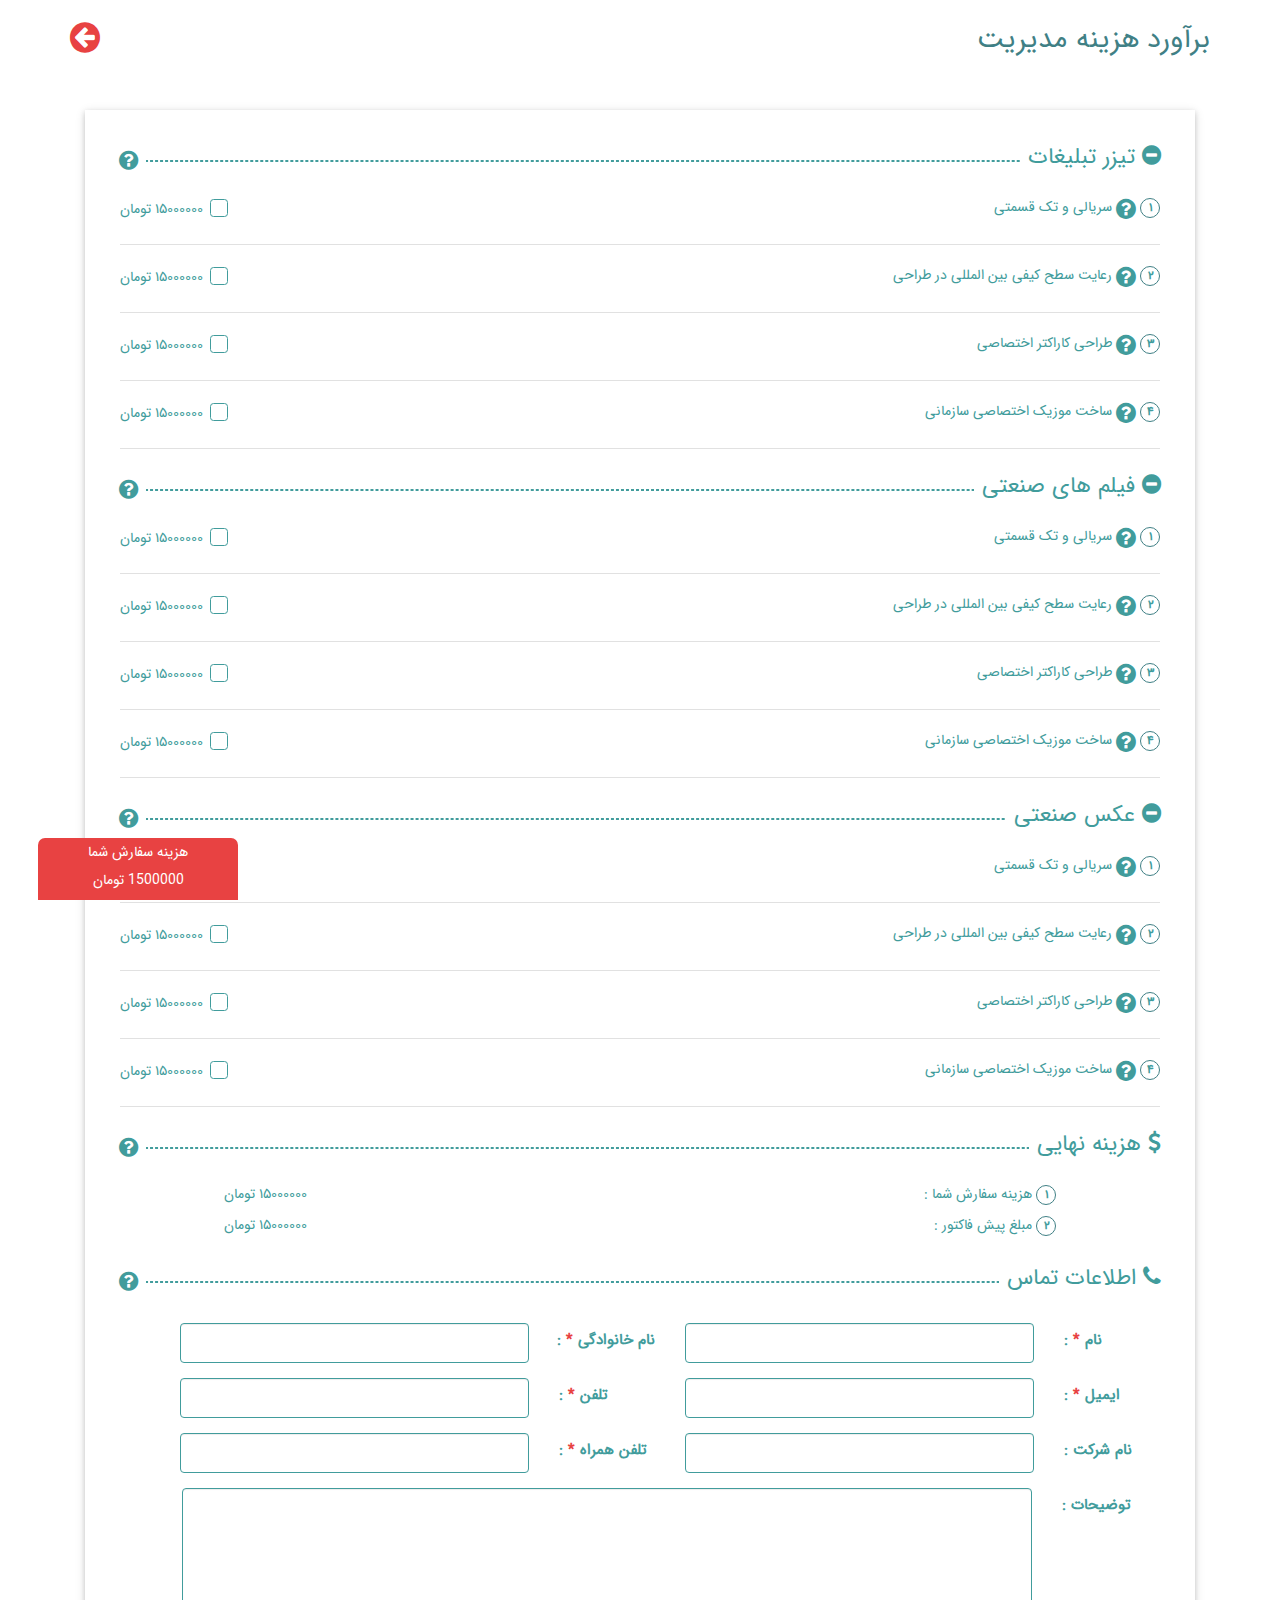
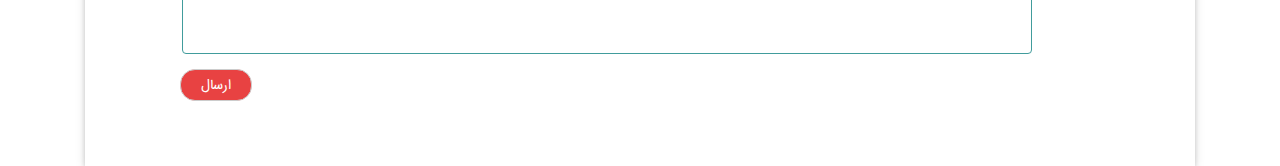
<file: CostMovieAndPic.html>
<!DOCTYPE html>
<html>

<head>
    <meta charset="UTF-8">
    <meta name="viewport" content="width=device-width, initial-scale=1">
    <title>های نکست</title>
    <link rel="icon" href="img/favicon.ico" type="image/x-icon">
    <link rel="stylesheet" href="css/normalize.min.css">
    <link rel='stylesheet prefetch' href='css/font-awesome.css'>
    <link rel='stylesheet prefetch' href='css/bootstrap.min.css'>
    <link rel='stylesheet prefetch' href='css/bootstrap-rtl.min.css'>
    <link rel="stylesheet" href="css/style.css">
</head>

<body>
    <br>
    <div class="container">
     <span class="pull-right text_title_my">برآورد هزینه مدیریت</span>
     <span class="text-left">
         <i class="fa fa-arrow-circle-left circle_left pull-left"></i>
    </span>
    </div>
<div class="container no_padd">
  <div class="col-xs-12 no_padd">
<div class="con_abut">
<div class="closet_me">
  <div class="title_baravord">
    <h2 class="title_relative">
      <i class="fa fa-minus-circle circle_open circle_open10"></i>  تیزر تبلیغات
    </h2>
    <span class="info_baravord">
      <i class="fa fa-question-circle" data-toggle="tooltip" title="توضیحات"></i>
    </span>
</div>
<div class="toggled_div toggled_div10">
<div class="options_baravord">
  <span class="options_title"><span class="badge number_count">۱</span><i class="fa fa-question-circle question_icon" data-toggle="tooltip" title="توضیحات"></i>سریالی و تک قسمتی</span>
  <div class="checkbox options_title_checkbox">
    <label class="label_padd">
     <input type="checkbox" value="">
     <span class="cr"><i class="cr-icon fa fa-check"></i></span>
     ۱۵۰۰۰۰۰۰ تومان
     </label>
  </div>
</div>
<div class="options_baravord">
  <span class="options_title"><span class="badge number_count">۲</span><i class="fa fa-question-circle question_icon" data-toggle="tooltip" title="توضیحات"></i>رعایت سطح کیفی بین المللی در طراحی</span>
  <div class="checkbox options_title_checkbox">
    <label class="label_padd">
     <input type="checkbox" value="">
     <span class="cr"><i class="cr-icon fa fa-check"></i></span>
     ۱۵۰۰۰۰۰۰ تومان
     </label>
  </div>
</div>
<div class="options_baravord">
  <span class="options_title"><span class="badge number_count">۳</span><i class="fa fa-question-circle question_icon" data-toggle="tooltip" title="توضیحات"></i>طراحی کاراکتر اختصاصی </span>
  <div class="checkbox options_title_checkbox">
    <label class="label_padd">
     <input type="checkbox" value="">
     <span class="cr"><i class="cr-icon fa fa-check"></i></span>
     ۱۵۰۰۰۰۰۰ تومان
     </label>
  </div>
</div>
<div class="options_baravord">
  <span class="options_title"><span class="badge number_count">۴</span><i class="fa fa-question-circle question_icon" data-toggle="tooltip" title="توضیحات"></i>ساخت موزیک اختصاصی سازمانی</span>
  <div class="checkbox options_title_checkbox">
    <label class="label_padd">
     <input type="checkbox" value="">
     <span class="cr"><i class="cr-icon fa fa-check"></i></span>
     ۱۵۰۰۰۰۰۰ تومان
     </label>
  </div>
</div>
</div>
</div>

    <br>
    <br>
<div class="closet_me">
  <div class="title_baravord">
    <h2 class="title_relative">
      <i class="fa fa-minus-circle circle_open circle_open11"></i>   فیلم های صنعتی
    </h2>
    <span class="info_baravord">
      <i class="fa fa-question-circle" data-toggle="tooltip" title="توضیحات"></i>
    </span>
</div>
<div class="toggled_div toggled_div11">
<div class="options_baravord">
  <span class="options_title"><span class="badge number_count">۱</span><i class="fa fa-question-circle question_icon" data-toggle="tooltip" title="توضیحات"></i>سریالی و تک قسمتی</span>
  <div class="checkbox options_title_checkbox">
    <label class="label_padd">
     <input type="checkbox" value="">
     <span class="cr"><i class="cr-icon fa fa-check"></i></span>
     ۱۵۰۰۰۰۰۰ تومان
     </label>
  </div>
</div>
<div class="options_baravord">
  <span class="options_title"><span class="badge number_count">۲</span><i class="fa fa-question-circle question_icon" data-toggle="tooltip" title="توضیحات"></i>رعایت سطح کیفی بین المللی در طراحی</span>
  <div class="checkbox options_title_checkbox">
    <label class="label_padd">
     <input type="checkbox" value="">
     <span class="cr"><i class="cr-icon fa fa-check"></i></span>
     ۱۵۰۰۰۰۰۰ تومان
     </label>
  </div>
</div>
<div class="options_baravord">
  <span class="options_title"><span class="badge number_count">۳</span><i class="fa fa-question-circle question_icon" data-toggle="tooltip" title="توضیحات"></i>طراحی کاراکتر اختصاصی </span>
  <div class="checkbox options_title_checkbox">
    <label class="label_padd">
     <input type="checkbox" value="">
     <span class="cr"><i class="cr-icon fa fa-check"></i></span>
     ۱۵۰۰۰۰۰۰ تومان
     </label>
  </div>
</div>
<div class="options_baravord">
  <span class="options_title"><span class="badge number_count">۴</span><i class="fa fa-question-circle question_icon" data-toggle="tooltip" title="توضیحات"></i>ساخت موزیک اختصاصی سازمانی</span>
  <div class="checkbox options_title_checkbox">
    <label class="label_padd">
     <input type="checkbox" value="">
     <span class="cr"><i class="cr-icon fa fa-check"></i></span>
     ۱۵۰۰۰۰۰۰ تومان
     </label>
  </div>
</div>
</div>
</div>

    <br>
    <br>
<div class="closet_me">
  <div class="title_baravord">
    <h2 class="title_relative">
      <i class="fa fa-minus-circle circle_open circle_open12"></i>  عکس صنعتی
    </h2>
    <span class="info_baravord">
      <i class="fa fa-question-circle" data-toggle="tooltip" title="توضیحات"></i>
    </span>
</div>
<div class="toggled_div toggled_div12">
<div class="options_baravord">
  <span class="options_title"><span class="badge number_count">۱</span><i class="fa fa-question-circle question_icon" data-toggle="tooltip" title="توضیحات"></i>سریالی و تک قسمتی</span>
  <div class="checkbox options_title_checkbox">
    <label class="label_padd">
     <input type="checkbox" value="">
     <span class="cr"><i class="cr-icon fa fa-check"></i></span>
     ۱۵۰۰۰۰۰۰ تومان
     </label>
  </div>
</div>
<div class="options_baravord">
  <span class="options_title"><span class="badge number_count">۲</span><i class="fa fa-question-circle question_icon" data-toggle="tooltip" title="توضیحات"></i>رعایت سطح کیفی بین المللی در طراحی</span>
  <div class="checkbox options_title_checkbox">
    <label class="label_padd">
     <input type="checkbox" value="">
     <span class="cr"><i class="cr-icon fa fa-check"></i></span>
     ۱۵۰۰۰۰۰۰ تومان
     </label>
  </div>
</div>
<div class="options_baravord">
  <span class="options_title"><span class="badge number_count">۳</span><i class="fa fa-question-circle question_icon" data-toggle="tooltip" title="توضیحات"></i>طراحی کاراکتر اختصاصی </span>
  <div class="checkbox options_title_checkbox">
    <label class="label_padd">
     <input type="checkbox" value="">
     <span class="cr"><i class="cr-icon fa fa-check"></i></span>
     ۱۵۰۰۰۰۰۰ تومان
     </label>
  </div>
</div>
<div class="options_baravord">
  <span class="options_title"><span class="badge number_count">۴</span><i class="fa fa-question-circle question_icon" data-toggle="tooltip" title="توضیحات"></i>ساخت موزیک اختصاصی سازمانی</span>
  <div class="checkbox options_title_checkbox">
    <label class="label_padd">
     <input type="checkbox" value="">
     <span class="cr"><i class="cr-icon fa fa-check"></i></span>
     ۱۵۰۰۰۰۰۰ تومان
     </label>
  </div>
</div>
</div>
</div>

    <br>
    <br>

<div class="title_baravord">
  <h2 class="title_relative">
    <i class="fa fa-usd"></i> هزینه نهایی
  </h2>
  <span class="info_baravord">
    <i class="fa fa-question-circle" data-toggle="tooltip" title="توضیحات"></i>
  </span>
</div>
<div class="hazinde">
  <div class="order_hazine">
<span class="width_100_320">
  <span class="badge number_count">۱</span> هزینه سفارش شما :
</span>
<span class="width_100_320">
  ۱۵۰۰۰۰۰۰ تومان
</span>
  </div>
  <div class="factor">
    <span class="width_100_320">
      <span class="badge number_count">۲</span> مبلغ پیش فاکتور :
    </span>
    <span class="width_100_320">
      ۱۵۰۰۰۰۰۰ تومان
    </span>
  </div>
</div>

<div class="title_baravord br_me">
  <h2 class="title_relative">
    <i class="fa fa-phone"></i> اطلاعات تماس
  </h2>
  <span class="info_baravord">
    <i class="fa fa-question-circle" data-toggle="tooltip" title="توضیحات"></i>
  </span>
</div>

<form class="form-horizontal form_me">
<div class="row">
  <div class="form-group col-md-6">
    <label for="name" class="col-sm-3 no_padd control-label order_label text_left_me">نام <span class="star_input">*</span> :</label>
    <div class="col-sm-9 no_padd">
      <input type="text" class="form-control order_input" id="name" name="name">
    </div>
  </div>
  <div class="form-group col-md-6">
      <label for="family" class="col-sm-3 no_padd control-label order_label text_left_me">نام خانوادگی <span class="star_input">*</span> :</label>
      <div class="col-sm-9 no_padd">
        <input type="text" class="form-control order_input" id="family" name="family">
      </div>
    </div>
    <div class="form-group col-md-6">
        <label for="mail" class="col-sm-3 no_padd control-label order_label text_left_me">ایمیل <span class="star_input">*</span> :</label>
        <div class="col-sm-9 no_padd">
          <input type="text" class="form-control order_input" id="mail" name="mail">
        </div>
      </div>
      <div class="form-group col-md-6">
          <label for="tel" class="col-sm-3 no_padd control-label order_label text_left_me"> تلفن <span class="star_input">*</span> :</label>
          <div class="col-sm-9 no_padd">
            <input type="number" class="form-control order_input" id="tel" name="tel">
          </div>
        </div>
        <div class="form-group col-md-6">
            <label for="family" class="col-sm-3 no_padd control-label order_label text_left_me"> نام شرکت :</label>
            <div class="col-sm-9 no_padd">
              <input type="text" class="form-control order_input" id="family" name="family">
            </div>
          </div>
          <div class="form-group col-md-6">
              <label for="tel_num" class="col-sm-3 no_padd control-label order_label text_left_me"> تلفن همراه <span class="star_input">*</span> :</label>
              <div class="col-sm-9 no_padd">
                <input type="number" class="form-control order_input" id="tel_num" name="tel_num">
              </div>
            </div>
            <div class="form-group area_ei">
                <label for="tozihat" class="col-sm-3 control-label order_label text_left_me">توضیحات :</label>
                <div class="col-sm-9">
                    <textarea class="form-control order_input order_area" id="tozihat"></textarea>
                </div>
              </div>
  </div>
  <div class="form-group">
    <div class="col-sm-offset-2 col-sm-10">
      <button type="submit" class="btn btn-default btn_etelat">ارسال</button>
    </div>
  </div>
</form>
</div>
</div>
  </div>
</div>
<div class="gheymat_pa">
 <span> هزینه سفارش شما</span>
 <div class="clearfix"></div>
 <span>1500000 تومان</span>
</div>
    <script src='js/jquery-3.2.1.min.js'></script>
    <script src='js/bootstrap.min.js'></script>
<script>
$(".circle_open10").click(function(){
$(".toggled_div10").slideToggle("slow");
$(this).toggleClass('fa-plus-circle', 1500);
$(this).toggleClass('fa-minus-circle', 1500);
});
</script>
<script>
  $(".circle_open11").click(function(){
  $(".toggled_div11").slideToggle("slow");
  $(this).toggleClass('fa-plus-circle', 1500);
  $(this).toggleClass('fa-minus-circle', 1500);
  });
  </script>
<script>
  $(".circle_open12").click(function(){
  $(".toggled_div12").slideToggle("slow");
  $(this).toggleClass('fa-plus-circle', 1500);
  $(this).toggleClass('fa-minus-circle', 1500);
  });
  </script>

<script>
  $(document).ready(function(){
      $('[data-toggle="tooltip"]').tooltip();   
  });
  </script>
</body>

</html>
</file>
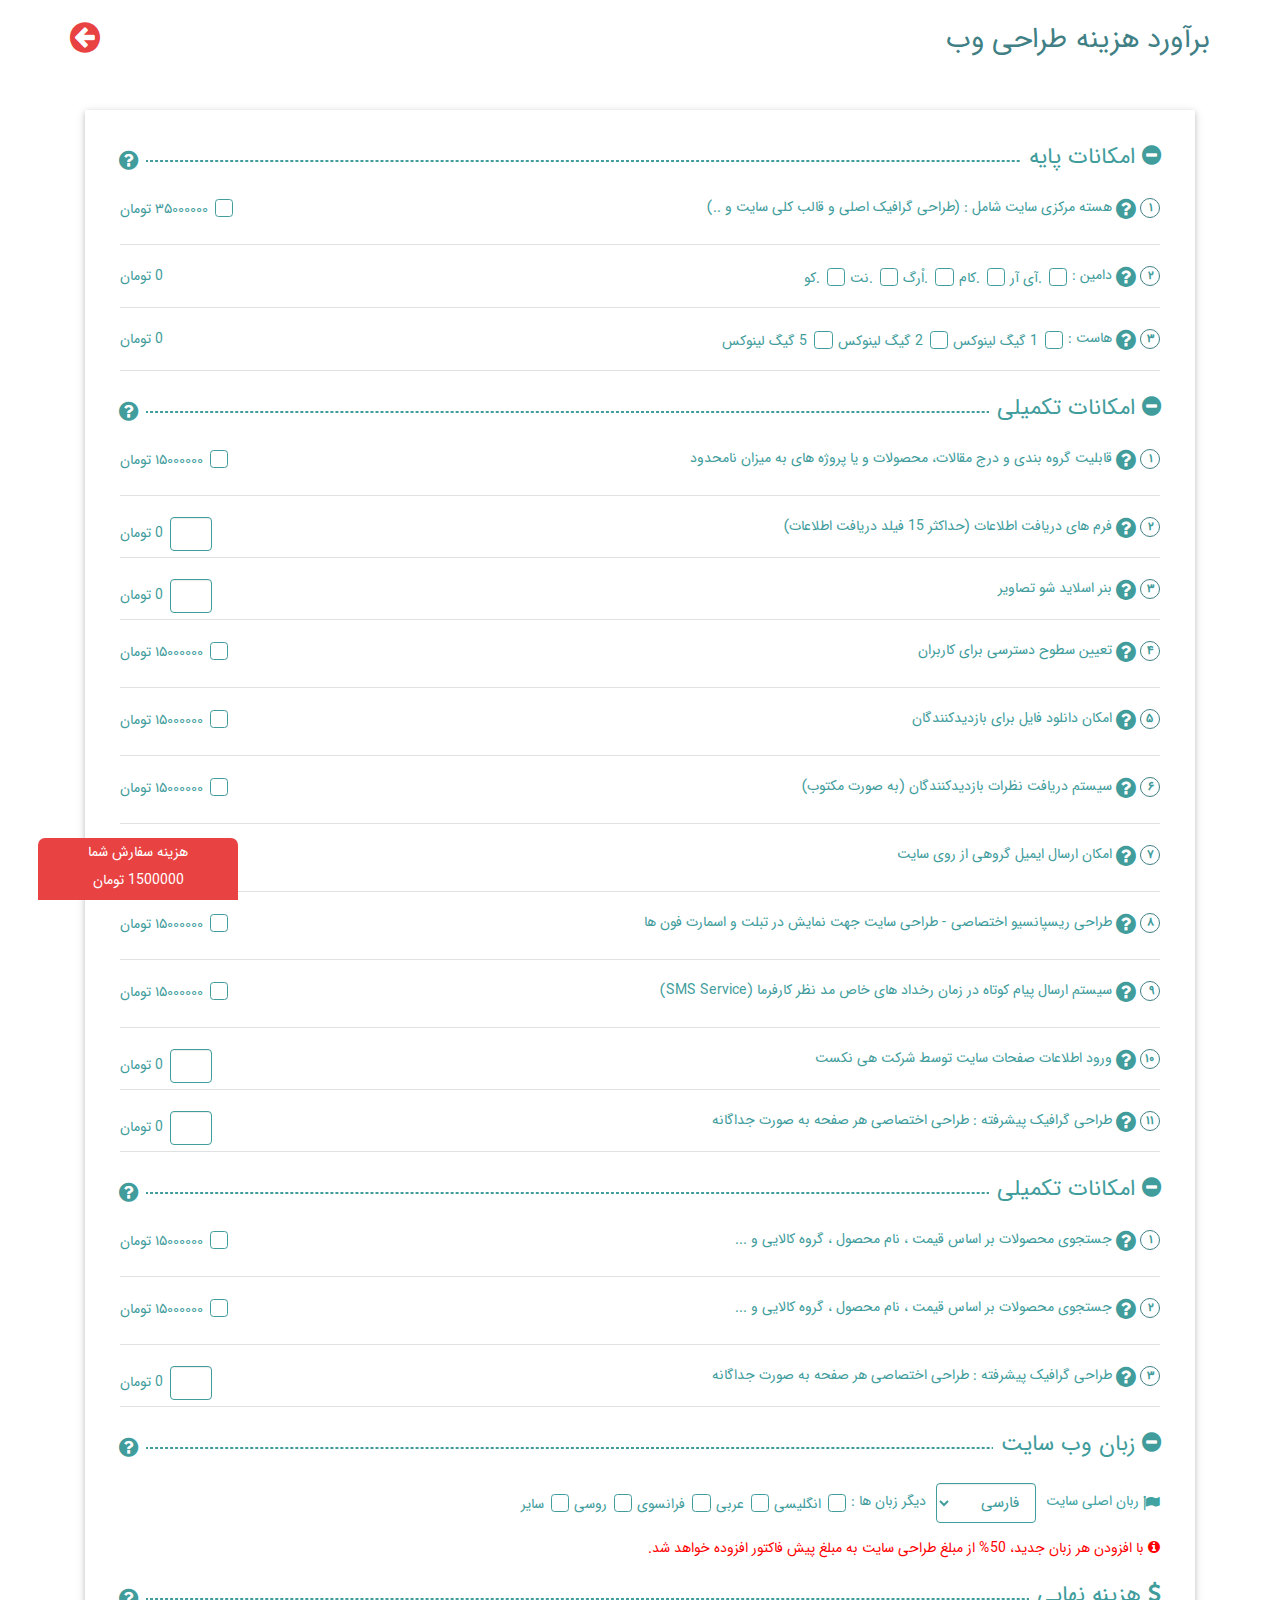
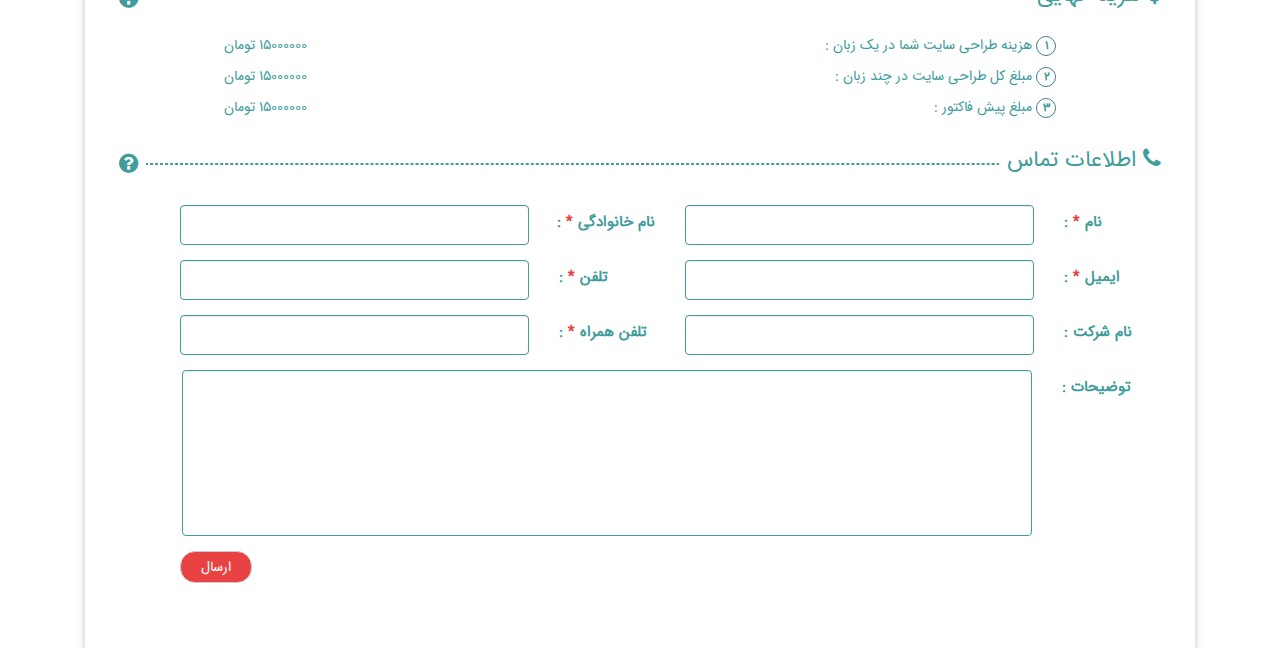
<file: CostWebsite.html>
<!DOCTYPE html>
<html>

<head>
    <meta charset="UTF-8">
    <meta name="viewport" content="width=device-width, initial-scale=1">
    <title>های نکست</title>
    <link rel="icon" href="img/favicon.ico" type="image/x-icon">
    <link rel="stylesheet" href="css/normalize.min.css">
    <link rel='stylesheet prefetch' href='css/font-awesome.css'>
    <link rel='stylesheet prefetch' href='css/bootstrap.min.css'>
    <link rel='stylesheet prefetch' href='css/bootstrap-rtl.min.css'>
    <link rel="stylesheet" href="css/style.css">
</head>

<body>
    <br>
    <div class="container">
     <span class="pull-right text_title_my">برآورد هزینه طراحی وب</span>
     <span class="text-left">
         <i class="fa fa-arrow-circle-left circle_left pull-left"></i>
    </span>
    </div>
<div class="container no_padd">
  <div class="col-xs-12 no_padd">
<div class="con_abut">
<div class="closet_me">
  <div class="title_baravord">
    <h2 class="title_relative">
      <i class="fa fa-minus-circle circle_open circle_open1"></i> امکانات پایه
    </h2>
    <span class="info_baravord">
      <i class="fa fa-question-circle" data-toggle="tooltip" title="توضیحات"></i>
    </span>
</div>
<div class="toggled_div toggled_div1">
<div class="options_baravord">
    <span class="options_title"><span class="badge number_count">۱</span><i class="fa fa-question-circle question_icon" data-toggle="tooltip" title="توضیحات"></i>هسته مرکزی سایت شامل : (طراحی گرافیک اصلی و قالب کلی سایت و ..)</span>
    <div class="checkbox options_title_checkbox">
      <label class="label_padd">
       <input type="checkbox" value="">
       <span class="cr"><i class="cr-icon fa fa-check"></i></span>
       ۳۵۰۰۰۰۰۰ تومان
       </label>
    </div>
</div>
<div class="options_baravord">
  <span class="options_title title_chack"><span class="badge number_count">۲</span><i class="fa fa-question-circle question_icon" data-toggle="tooltip" title="توضیحات"></i>دامین :<div class="checkbox options_title_checkbox checkbox_me">
    <label class="lable_me">
     <input type="checkbox" value="">
     <span class="cr"><i class="cr-icon fa fa-check"></i></span>
.آی آر
     </label>
  </div>
  <div class="checkbox options_title_checkbox checkbox_me">
    <label class="lable_me">
     <input type="checkbox" value="">
     <span class="cr"><i class="cr-icon fa fa-check"></i></span>
.کام
     </label>
  </div>
  <div class="checkbox options_title_checkbox checkbox_me">
    <label class="lable_me">
     <input type="checkbox" value="">
     <span class="cr"><i class="cr-icon fa fa-check"></i></span>
.اْرگ
     </label>
  </div>
  <div class="checkbox options_title_checkbox checkbox_me">
    <label class="lable_me">
     <input type="checkbox" value="">
     <span class="cr"><i class="cr-icon fa fa-check"></i></span>
.نت
     </label>
  </div>
  <div class="checkbox options_title_checkbox checkbox_me">
    <label class="lable_me">
     <input type="checkbox" value="">
     <span class="cr"><i class="cr-icon fa fa-check"></i></span>
.کو
     </label>
  </div>
</span>
<div class="not_checkBox">
<span>
  0 تومان
</span>
</div>
</div>

<div class="options_baravord">
  <span class="options_title title_chack"><span class="badge number_count">۳</span><i class="fa fa-question-circle question_icon" data-toggle="tooltip" title="توضیحات"></i>هاست :<div class="checkbox options_title_checkbox checkbox_me">
    <label class="lable_me">
     <input type="checkbox" value="">
     <span class="cr"><i class="cr-icon fa fa-check"></i></span>
1 گیگ لینوکس
     </label>
  </div>
  <div class="checkbox options_title_checkbox checkbox_me">
    <label class="lable_me">
     <input type="checkbox" value="">
     <span class="cr"><i class="cr-icon fa fa-check"></i></span>
     2 گیگ لینوکس
     </label>
  </div>
  <div class="checkbox options_title_checkbox checkbox_me">
    <label class="lable_me">
     <input type="checkbox" value="">
     <span class="cr"><i class="cr-icon fa fa-check"></i></span>
     5 گیگ لینوکس
     </label>
  </div>
</span>
<div class="not_checkBox">
<span>
  0 تومان
</span>
</div>
</div>

</div>
</div>
<br>
<br>
<div class="closet_me">
<div class="title_baravord">
  <h2 class="title_relative">
    <i class="fa fa-minus-circle circle_open circle_open2"></i> امکانات تکمیلی
  </h2>
  <span class="info_baravord">
    <i class="fa fa-question-circle" data-toggle="tooltip" title="توضیحات"></i>
  </span>
</div>
<div class="toggled_div toggled_div2">
<div class="options_baravord">
  <span class="options_title"><span class="badge number_count">۱</span><i class="fa fa-question-circle question_icon" data-toggle="tooltip" title="توضیحات"></i>قابلیت گروه بندی و درج مقالات، محصولات و یا پروژه های به میزان نامحدود</span>
  <div class="checkbox options_title_checkbox">
    <label class="label_padd">
     <input type="checkbox" value="">
     <span class="cr"><i class="cr-icon fa fa-check"></i></span>
     ۱۵۰۰۰۰۰۰ تومان
     </label>
  </div>
</div>

<div class="options_baravord">
<span class="options_title"><span class="badge number_count">۲</span><i class="fa fa-question-circle question_icon" data-toggle="tooltip" title="توضیحات"></i>فرم های دریافت اطلاعات (حداکثر 15 فیلد دریافت اطلاعات)</span>
<div class="not_checkBox not_checkBox2">
  <input type="number" name="number" class="form-control number_h"/>
  <span class="me_span_no">
    0 تومان
  </span>
  </div>
</div>
<div class="options_baravord">
<span class="options_title"><span class="badge number_count">۳</span><i class="fa fa-question-circle question_icon" data-toggle="tooltip" title="توضیحات"></i>بنر اسلاید شو تصاویر</span>
<div class="not_checkBox not_checkBox2">
  <input type="number" name="number" class="form-control number_h"/>
  <span class="me_span_no">
    0 تومان
  </span>
  </div>
</div>
<div class="options_baravord">
<span class="options_title"><span class="badge number_count">۴</span><i class="fa fa-question-circle question_icon" data-toggle="tooltip" title="توضیحات"></i>تعیین سطوح دسترسی برای کاربران</span>
<div class="checkbox options_title_checkbox">
<label class="label_padd">
 <input type="checkbox" value="">
 <span class="cr"><i class="cr-icon fa fa-check"></i></span>
 ۱۵۰۰۰۰۰۰ تومان
 </label>
</div>
</div>
<div class="options_baravord">
<span class="options_title"><span class="badge number_count">۵</span><i class="fa fa-question-circle question_icon" data-toggle="tooltip" title="توضیحات"></i>امکان دانلود فایل برای بازدیدکنندگان</span>
<div class="checkbox options_title_checkbox">
<label class="label_padd">
 <input type="checkbox" value="">
 <span class="cr"><i class="cr-icon fa fa-check"></i></span>
 ۱۵۰۰۰۰۰۰ تومان
 </label>
</div>
</div>
<div class="options_baravord">
<span class="options_title"><span class="badge number_count">۶</span><i class="fa fa-question-circle question_icon" data-toggle="tooltip" title="توضیحات"></i>سیستم دریافت نظرات بازدیدکنندگان (به صورت مکتوب)</span>
<div class="checkbox options_title_checkbox">
<label class="label_padd">
 <input type="checkbox" value="">
 <span class="cr"><i class="cr-icon fa fa-check"></i></span>
 ۱۵۰۰۰۰۰۰ تومان
 </label>
</div>
</div>
<div class="options_baravord">
<span class="options_title"><span class="badge number_count">۷</span><i class="fa fa-question-circle question_icon" data-toggle="tooltip" title="توضیحات"></i>امکان ارسال ایمیل گروهی از روی سایت</span>
<div class="checkbox options_title_checkbox">
<label class="label_padd">
 <input type="checkbox" value="">
 <span class="cr"><i class="cr-icon fa fa-check"></i></span>
 ۱۵۰۰۰۰۰۰ تومان
 </label>
</div>
</div>
<div class="options_baravord">
<span class="options_title"><span class="badge number_count">۸</span><i class="fa fa-question-circle question_icon" data-toggle="tooltip" title="توضیحات"></i>طراحی ریسپانسیو اختصاصی - طراحی سایت جهت نمایش در تبلت و اسمارت فون ها</span>
<div class="checkbox options_title_checkbox">
<label class="label_padd">
 <input type="checkbox" value="">
 <span class="cr"><i class="cr-icon fa fa-check"></i></span>
 ۱۵۰۰۰۰۰۰ تومان
 </label>
</div>
</div>
<div class="options_baravord">
<span class="options_title"><span class="badge number_count">۹</span><i class="fa fa-question-circle question_icon" data-toggle="tooltip" title="توضیحات"></i>سیستم ارسال پیام کوتاه در زمان رخداد های خاص مد نظر کارفرما (SMS Service) </span>
<div class="checkbox options_title_checkbox">
<label class="label_padd">
 <input type="checkbox" value="">
 <span class="cr"><i class="cr-icon fa fa-check"></i></span>
 ۱۵۰۰۰۰۰۰ تومان
 </label>
</div>
</div>
<div class="options_baravord">
<span class="options_title"><span class="badge number_count">۱۰</span><i class="fa fa-question-circle question_icon" data-toggle="tooltip" title="توضیحات"></i>ورود اطلاعات صفحات سایت توسط شرکت هی نکست</span>
<div class="not_checkBox not_checkBox2">
    <input type="number" name="number" class="form-control number_h">
    <span class="me_span_no">
      0 تومان
    </span>
    </div>
</div>
<div class="options_baravord">
<span class="options_title"><span class="badge number_count">۱۱</span><i class="fa fa-question-circle question_icon" data-toggle="tooltip" title="توضیحات"></i>طراحی گرافیک پیشرفته : طراحی اختصاصی هر صفحه به صورت جداگانه </span>
<div class="not_checkBox not_checkBox2">
    <input type="number" name="number" class="form-control number_h">
    <span class="me_span_no">
      0 تومان
    </span>
    </div>
</div>
</div>
</div>
<br>
<br>
<div class="closet_me">
<div class="title_baravord">
  <h2 class="title_relative">
    <i class="fa fa-minus-circle circle_open circle_open3"></i> امکانات تکمیلی
  </h2>
  <span class="info_baravord">
    <i class="fa fa-question-circle" data-toggle="tooltip" title="توضیحات"></i>
  </span>
</div>
<div class="toggled_div toggled_div3">
<div class="options_baravord">
  <span class="options_title"><span class="badge number_count">۱</span><i class="fa fa-question-circle question_icon" data-toggle="tooltip" title="توضیحات"></i>جستجوی محصولات بر اساس قیمت ، نام محصول ، گروه کالایی و ...</span>
  <div class="checkbox options_title_checkbox">
    <label class="label_padd">
     <input type="checkbox" value="">
     <span class="cr"><i class="cr-icon fa fa-check"></i></span>
     ۱۵۰۰۰۰۰۰ تومان
     </label>
  </div>
</div>
<div class="options_baravord">
  <span class="options_title"><span class="badge number_count">۲</span><i class="fa fa-question-circle question_icon" data-toggle="tooltip" title="توضیحات"></i>جستجوی محصولات بر اساس قیمت ، نام محصول ، گروه کالایی و ...</span>
  <div class="checkbox options_title_checkbox">
    <label class="label_padd">
     <input type="checkbox" value="">
     <span class="cr"><i class="cr-icon fa fa-check"></i></span>
     ۱۵۰۰۰۰۰۰ تومان
     </label>
  </div>
</div>

<div class="options_baravord">
<span class="options_title"><span class="badge number_count">۳</span><i class="fa fa-question-circle question_icon" data-toggle="tooltip" title="توضیحات"></i>طراحی گرافیک پیشرفته : طراحی اختصاصی هر صفحه به صورت جداگانه </span>
<div class="not_checkBox not_checkBox2">
  <input type="number" name="number" class="form-control number_h"/>
  <span class="me_span_no">
    0 تومان
  </span>
  </div>
</div>
</div>
</div>
<br>
<br>
<div class="closet_me">
    <div class="title_baravord">
      <h2 class="title_relative">
        <i class="fa fa-minus-circle circle_open circle_open4"></i> زبان وب سایت
      </h2>
      <span class="info_baravord">
        <i class="fa fa-question-circle" data-toggle="tooltip" title="توضیحات"></i>
      </span>
    </div>
    <div class="toggled_div toggled_div4">
  <span class="title_lan"><i class="fa fa-flag"></i><span class="select_langme"> ربان اصلی سایت </span>
    <select class="form-control order_input" name="departeman" id="departeman">
        <option>فارسی</option>
        <option>2</option>
        <option>3</option>
        <option>4</option>
        <option>5</option>
      </select>
      <span class="options_title title_chack select_langme2">دیگر زبان ها :<div class="checkbox options_title_checkbox checkbox_me">
          <label class="lable_me">
           <input type="checkbox" value="">
           <span class="cr"><i class="cr-icon fa fa-check"></i></span>
انگلیسی
           </label>
        </div>
        <div class="checkbox options_title_checkbox checkbox_me">
          <label class="lable_me">
           <input type="checkbox" value="">
           <span class="cr"><i class="cr-icon fa fa-check"></i></span>
عربی
           </label>
        </div>
        <div class="checkbox options_title_checkbox checkbox_me">
          <label class="lable_me">
           <input type="checkbox" value="">
           <span class="cr"><i class="cr-icon fa fa-check"></i></span>
فرانسوی
           </label>
        </div>
        <div class="checkbox options_title_checkbox checkbox_me">
          <label class="lable_me">
           <input type="checkbox" value="">
           <span class="cr"><i class="cr-icon fa fa-check"></i></span>
روسی
           </label>
        </div>
        <div class="checkbox options_title_checkbox checkbox_me">
          <label class="lable_me">
           <input type="checkbox" value="">
           <span class="cr"><i class="cr-icon fa fa-check"></i></span>
سایر
           </label>
        </div>
      </span>
  </span>
  <div class="info_me"> <i class="fa fa-info-circle"></i>  با افزودن هر زبان جدید، 50% از مبلغ طراحی سایت به مبلغ پیش فاکتور افزوده خواهد شد. </div>
    </div>
    </div>
    <br>
    <br>
<div class="title_baravord">
  <h2 class="title_relative">
    <i class="fa fa-usd"></i> هزینه نهایی
  </h2>
  <span class="info_baravord">
    <i class="fa fa-question-circle" data-toggle="tooltip" title="توضیحات"></i>
  </span>
</div>
<div class="hazinde">
  <div class="order_hazine">
<span class="width_100_320">
  <span class="badge number_count">۱</span>  هزینه طراحی سایت شما در یک زبان :
</span>
<span class="width_100_320">
  ۱۵۰۰۰۰۰۰ تومان
</span>
  </div>
  <div class="order_hazine">
<span class="width_100_320">
  <span class="badge number_count">۲</span>   مبلغ کل طراحی سایت در چند زبان :
</span>
<span class="width_100_320">
  ۱۵۰۰۰۰۰۰ تومان
</span>
  </div>
  <div class="factor">
    <span class="width_100_320">
      <span class="badge number_count">۳</span> مبلغ پیش فاکتور :
    </span>
    <span class="width_100_320">
      ۱۵۰۰۰۰۰۰ تومان
    </span>
  </div>
</div>

<div class="title_baravord br_me">
  <h2 class="title_relative">
    <i class="fa fa-phone"></i> اطلاعات تماس
  </h2>
  <span class="info_baravord">
    <i class="fa fa-question-circle" data-toggle="tooltip" title="توضیحات"></i>
  </span>
</div>

<form class="form-horizontal form_me">
<div class="row">
  <div class="form-group col-md-6">
    <label for="name" class="col-sm-3 no_padd control-label order_label text_left_me">نام <span class="star_input">*</span> :</label>
    <div class="col-sm-9 no_padd">
      <input type="text" class="form-control order_input" id="name" name="name">
    </div>
  </div>
  <div class="form-group col-md-6">
      <label for="family" class="col-sm-3 no_padd control-label order_label text_left_me">نام خانوادگی <span class="star_input">*</span> :</label>
      <div class="col-sm-9 no_padd">
        <input type="text" class="form-control order_input" id="family" name="family">
      </div>
    </div>
    <div class="form-group col-md-6">
        <label for="mail" class="col-sm-3 no_padd control-label order_label text_left_me">ایمیل <span class="star_input">*</span> :</label>
        <div class="col-sm-9 no_padd">
          <input type="text" class="form-control order_input" id="mail" name="mail">
        </div>
      </div>
      <div class="form-group col-md-6">
          <label for="tel" class="col-sm-3 no_padd control-label order_label text_left_me"> تلفن <span class="star_input">*</span> :</label>
          <div class="col-sm-9 no_padd">
            <input type="number" class="form-control order_input" id="tel" name="tel">
          </div>
        </div>
        <div class="form-group col-md-6">
            <label for="family" class="col-sm-3 no_padd control-label order_label text_left_me"> نام شرکت :</label>
            <div class="col-sm-9 no_padd">
              <input type="text" class="form-control order_input" id="family" name="family">
            </div>
          </div>
          <div class="form-group col-md-6">
              <label for="tel_num" class="col-sm-3 no_padd control-label order_label text_left_me"> تلفن همراه <span class="star_input">*</span> :</label>
              <div class="col-sm-9 no_padd">
                <input type="number" class="form-control order_input" id="tel_num" name="tel_num">
              </div>
            </div>
            <div class="form-group area_ei">
                <label for="tozihat" class="col-sm-3 control-label order_label text_left_me">توضیحات :</label>
                <div class="col-sm-9">
                    <textarea class="form-control order_input order_area" id="tozihat"></textarea>
                </div>
              </div>
  </div>
  <div class="form-group">
    <div class="col-sm-offset-2 col-sm-10">
      <button type="submit" class="btn btn-default btn_etelat">ارسال</button>
    </div>
  </div>
</form>
</div>
</div>
  </div>
</div>
<div class="gheymat_pa">
 <span> هزینه سفارش شما</span>
 <div class="clearfix"></div>
 <span>1500000 تومان</span>
</div>
    <script src='js/jquery-3.2.1.min.js'></script>
    <script src='js/bootstrap.min.js'></script>
<script>
$(".circle_open1").click(function(){
$(".toggled_div1").slideToggle("slow");
$(this).toggleClass('fa-plus-circle', 1500);
$(this).toggleClass('fa-minus-circle', 1500);
});
</script>
<script>
  $(".circle_open2").click(function(){
  $(".toggled_div2").slideToggle("slow");
  $(this).toggleClass('fa-plus-circle', 1500);
  $(this).toggleClass('fa-minus-circle', 1500);
  });
  </script>
<script>
  $(".circle_open3").click(function(){
  $(".toggled_div3").slideToggle("slow");
  $(this).toggleClass('fa-plus-circle', 1500);
  $(this).toggleClass('fa-minus-circle', 1500);
  });
  </script>
  <script>
      $(".circle_open4").click(function(){
      $(".toggled_div4").slideToggle("slow");
      $(this).toggleClass('fa-plus-circle', 1500);
      $(this).toggleClass('fa-minus-circle', 1500);
      });
      </script>
<script>
  $(document).ready(function(){
      $('[data-toggle="tooltip"]').tooltip();   
  });
  </script>
</body>

</html>
</file>
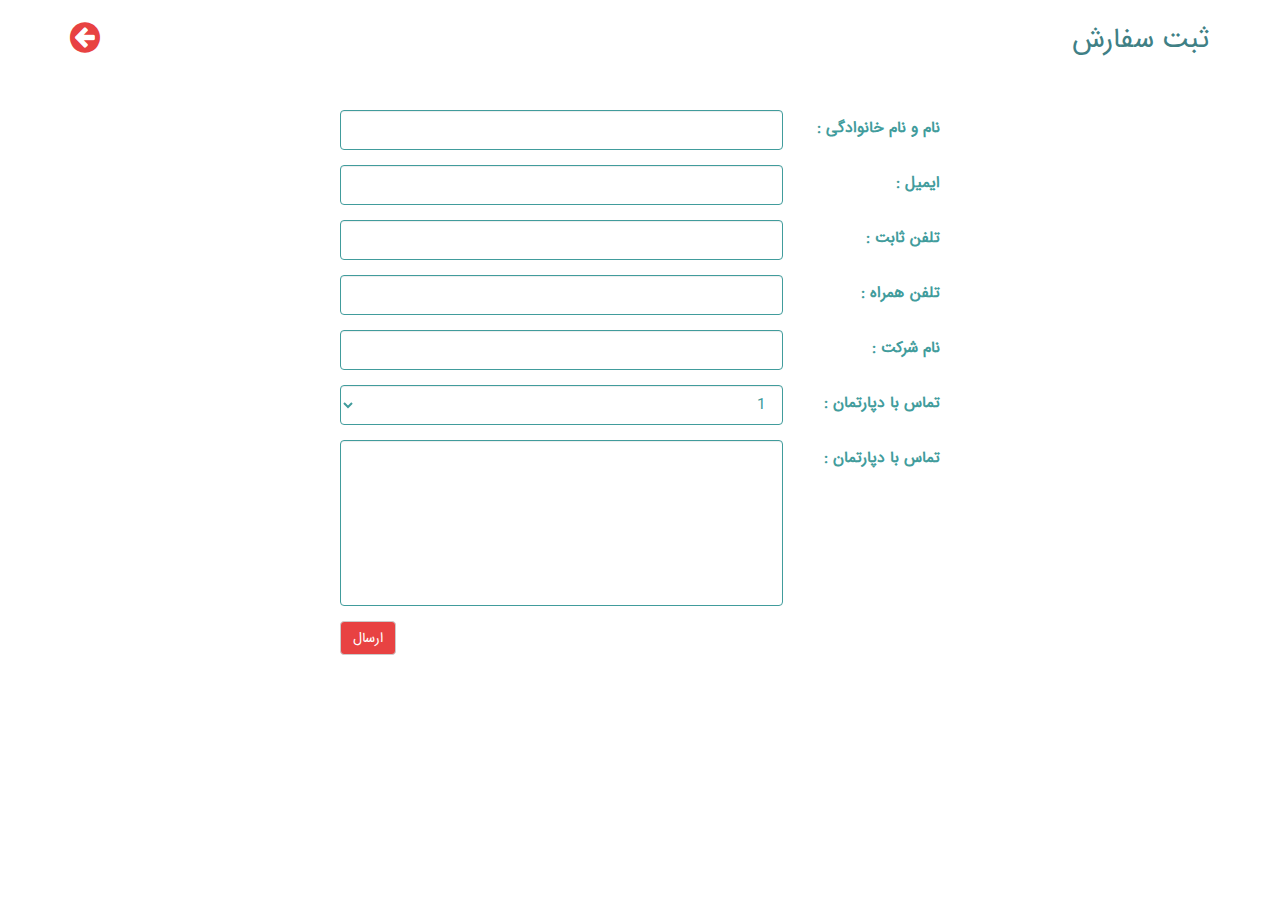
<file: Order.html>
<!DOCTYPE html>
<html>

<head>
    <meta charset="UTF-8">
    <meta name="viewport" content="width=device-width, initial-scale=1">
    <title>های نکست</title>
    <link rel="icon" href="img/favicon.ico" type="image/x-icon">
    <link rel="stylesheet" href="css/normalize.min.css">
    <link rel='stylesheet prefetch' href='css/font-awesome.css'>
    <link rel='stylesheet prefetch' href='css/bootstrap.min.css'>
    <link rel='stylesheet prefetch' href='css/bootstrap-rtl.min.css'>
    <link rel="stylesheet" href="css/style.css">
</head>

<body>
    <br>
    <div class="container">
     <span class="pull-right text_title_my">ثبت سفارش</span>
     <span class="text-left">
         <i class="fa fa-arrow-circle-left circle_left pull-left"></i>
    </span>
    </div>
<div class="container">
    <div class="order">
            <form class="form-horizontal">
                    <div class="form-group">
                      <label for="name" class="col-sm-3 control-label order_label">نام و نام خانوادگی :</label>
                      <div class="col-sm-9">
                        <input type="text" class="form-control order_input" name="name" id="name">
                      </div>
                    </div>
                    <div class="form-group">
                      <label for="email" class="col-sm-3 control-label order_label">ایمیل :</label>
                      <div class="col-sm-9">
                        <input type="text" class="form-control order_input" name="email" id="email">
                      </div>
                    </div>
                    <div class="form-group">
                            <label for="tel" class="col-sm-3 control-label order_label">تلفن ثابت :</label>
                            <div class="col-sm-9">
                              <input type="number" class="form-control order_input" name="tel" id="tel">
                            </div>
                 </div>
                     <div class="form-group">
                            <label for="mobile" class="col-sm-3 control-label order_label">تلفن همراه :</label>
                             <div class="col-sm-9">
                              <input type="number" class="form-control order_input" name="mobile" id="mobile">
                             </div>
                    </div>
                    <div class="form-group">
                            <label for="company_name" class="col-sm-3 control-label order_label">نام شرکت :</label>
                             <div class="col-sm-9">
                              <input type="text" class="form-control order_input" name="company_name" id="company_name">
                             </div>
                    </div>
                    <div class="form-group">
                            <label for="departeman" class="col-sm-3 control-label order_label">تماس با دپارتمان :</label>
                             <div class="col-sm-9">
                                    <select  class="form-control order_input" name="departeman" id="departeman">
                                            <option>1</option>
                                            <option>2</option>
                                            <option>3</option>
                                            <option>4</option>
                                            <option>5</option>
                                          </select>
                             </div>
                    </div>
                    <div class="form-group">
                            <label for="id_area" class="col-sm-3 control-label order_label">تماس با دپارتمان :</label>
                             <div class="col-sm-9">
                                    <textarea class="form-control order_input order_area" id="id_area"></textarea>
                             </div>
                    </div>
                    <div class="g-recaptcha" data-sitekey="6LfHAV8UAAAAAKah96gb7UIbjN4t4zwr-wpRcic_"></div>
                    <div class="form-group">
                      <div class="col-sm-offset-3 col-sm-9">
                        <button type="submit" class="btn btn-default btn_order pull-left">ارسال</button>
                      </div>
                    </div>
                  </form>  
    </div>
</div>


    <script src='js/jquery-3.2.1.min.js'></script>
    <script src='js/bootstrap.min.js'></script>
    <script src='https://www.google.com/recaptcha/api.js'></script>
    <script src='js/ScalablereCAPTCHA.js'></script>
</body>

</html>
</file>
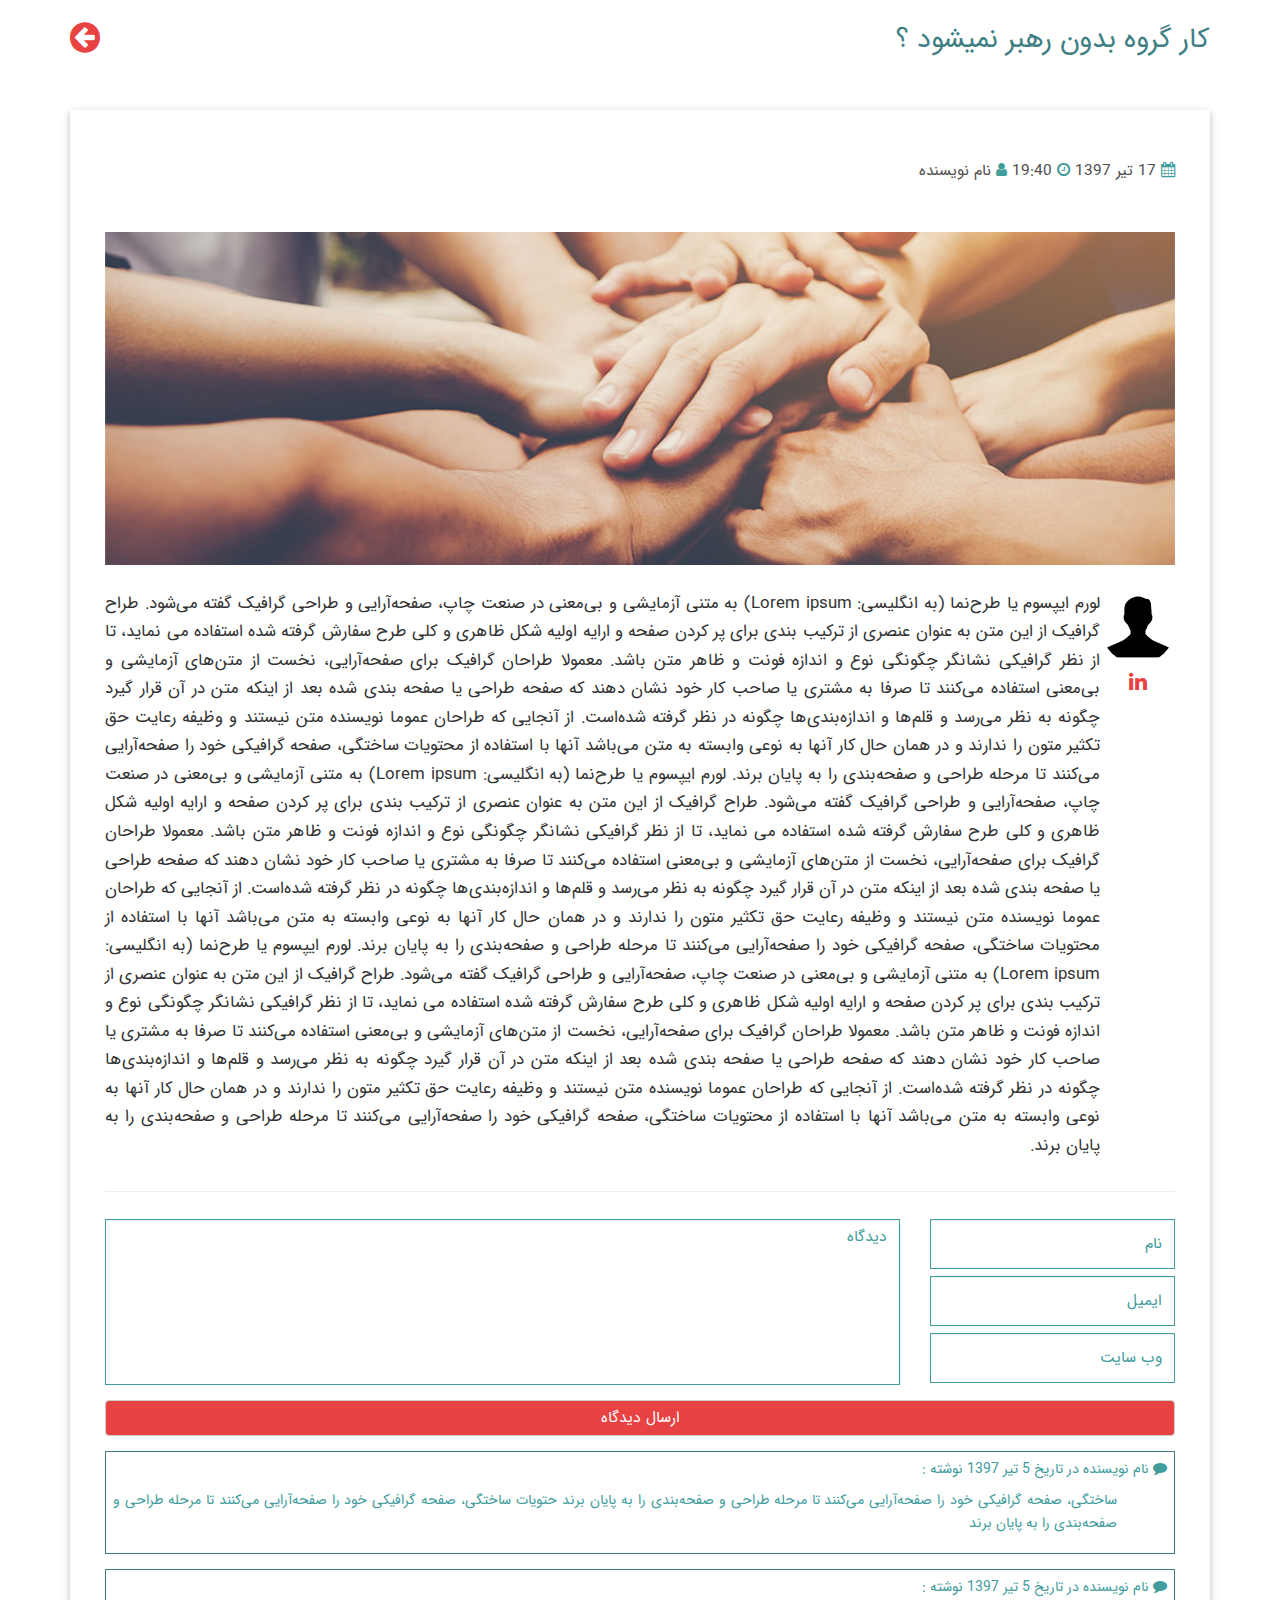
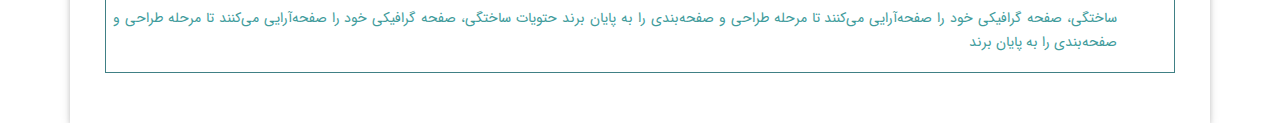
<file: SinglePost.html>
<!DOCTYPE html>
<html>

<head>
    <meta charset="UTF-8">
    <meta name="viewport" content="width=device-width, initial-scale=1">
    <title>های نکست</title>
    <link rel="icon" href="img/favicon.ico" type="image/x-icon">
    <link rel="stylesheet" href="css/normalize.min.css">
    <link rel='stylesheet prefetch' href='css/font-awesome.css'>
    <link rel='stylesheet prefetch' href='css/bootstrap.min.css'>
    <link rel='stylesheet prefetch' href='css/bootstrap-rtl.min.css'>
    <link rel="stylesheet" href="css/style.css">
</head>

<body>
    <br>
    <div class="container">
     <span class="pull-right text_title_my">کار گروه بدون رهبر نمیشود ؟</span>
     <span class="text-left">
         <i class="fa fa-arrow-circle-left circle_left pull-left"></i>
    </span>
    </div>
    <div class="container">
        <div class="all_blog_me col-xs-12">
       <span class="date_blog_s"><i class="fa fa-calendar"></i> 17 تیر 1397 <i class="fa fa-clock-o"></i> 19:40 <i class="fa fa-user"></i> نام نویسنده</span>
       <div class="img_blg_s">
           <img src="img/blog-banner-650x320.jpg" alt="" title=""/>
       </div>
       <div class="blog_in_s">
               <div class="tex_img_s">
               <img src="img/account.png" alt="" title=""/>
                <i class="fa fa-linkedin"></i>
               </div>
              
               <div class="div_text_s">
                   <p>
                    لورم ایپسوم یا طرح‌نما (به انگلیسی: Lorem ipsum) به متنی آزمایشی و بی‌معنی در صنعت چاپ، صفحه‌آرایی و طراحی گرافیک گفته می‌شود. طراح گرافیک از این متن به عنوان عنصری از ترکیب بندی برای پر کردن صفحه و ارایه اولیه شکل ظاهری و کلی طرح سفارش گرفته شده استفاده می نماید، تا از نظر گرافیکی نشانگر چگونگی نوع و اندازه فونت و ظاهر متن باشد. معمولا طراحان گرافیک برای صفحه‌آرایی، نخست از متن‌های آزمایشی و بی‌معنی استفاده می‌کنند تا صرفا به مشتری یا صاحب کار خود نشان دهند که صفحه طراحی یا صفحه بندی شده بعد از اینکه متن در آن قرار گیرد چگونه به نظر می‌رسد و قلم‌ها و اندازه‌بندی‌ها چگونه در نظر گرفته شده‌است. از آنجایی که طراحان عموما نویسنده متن نیستند و وظیفه رعایت حق تکثیر متون را ندارند و در همان حال کار آنها به نوعی وابسته به متن می‌باشد آنها با استفاده از محتویات ساختگی، صفحه گرافیکی خود را صفحه‌آرایی می‌کنند تا مرحله طراحی و صفحه‌بندی را به پایان برند.
                    لورم ایپسوم یا طرح‌نما (به انگلیسی: Lorem ipsum) به متنی آزمایشی و بی‌معنی در صنعت چاپ، صفحه‌آرایی و طراحی گرافیک گفته می‌شود. طراح گرافیک از این متن به عنوان عنصری از ترکیب بندی برای پر کردن صفحه و ارایه اولیه شکل ظاهری و کلی طرح سفارش گرفته شده استفاده می نماید، تا از نظر گرافیکی نشانگر چگونگی نوع و اندازه فونت و ظاهر متن باشد. معمولا طراحان گرافیک برای صفحه‌آرایی، نخست از متن‌های آزمایشی و بی‌معنی استفاده می‌کنند تا صرفا به مشتری یا صاحب کار خود نشان دهند که صفحه طراحی یا صفحه بندی شده بعد از اینکه متن در آن قرار گیرد چگونه به نظر می‌رسد و قلم‌ها و اندازه‌بندی‌ها چگونه در نظر گرفته شده‌است. از آنجایی که طراحان عموما نویسنده متن نیستند و وظیفه رعایت حق تکثیر متون را ندارند و در همان حال کار آنها به نوعی وابسته به متن می‌باشد آنها با استفاده از محتویات ساختگی، صفحه گرافیکی خود را صفحه‌آرایی می‌کنند تا مرحله طراحی و صفحه‌بندی را به پایان برند.
                    لورم ایپسوم یا طرح‌نما (به انگلیسی: Lorem ipsum) به متنی آزمایشی و بی‌معنی در صنعت چاپ، صفحه‌آرایی و طراحی گرافیک گفته می‌شود. طراح گرافیک از این متن به عنوان عنصری از ترکیب بندی برای پر کردن صفحه و ارایه اولیه شکل ظاهری و کلی طرح سفارش گرفته شده استفاده می نماید، تا از نظر گرافیکی نشانگر چگونگی نوع و اندازه فونت و ظاهر متن باشد. معمولا طراحان گرافیک برای صفحه‌آرایی، نخست از متن‌های آزمایشی و بی‌معنی استفاده می‌کنند تا صرفا به مشتری یا صاحب کار خود نشان دهند که صفحه طراحی یا صفحه بندی شده بعد از اینکه متن در آن قرار گیرد چگونه به نظر می‌رسد و قلم‌ها و اندازه‌بندی‌ها چگونه در نظر گرفته شده‌است. از آنجایی که طراحان عموما نویسنده متن نیستند و وظیفه رعایت حق تکثیر متون را ندارند و در همان حال کار آنها به نوعی وابسته به متن می‌باشد آنها با استفاده از محتویات ساختگی، صفحه گرافیکی خود را صفحه‌آرایی می‌کنند تا مرحله طراحی و صفحه‌بندی را به پایان برند.
                   </p>
               </div>
       </div>
       <hr>
       <div class="comment_s">
<div class="row">
<form>
    <div class="col-xs-12 col-sm-4 col-md-3">
        <input type="text" class="form-control input_comment" placeholder="نام">
        <input type="text" class="form-control input_comment" placeholder="ایمیل">
        <input type="text" class="form-control input_comment" placeholder="وب سایت">
    </div>
    <div class="col-xs-12 col-sm-8 col-md-9">
        <textarea class="form-control input_comment input_area" placeholder="دیدگاه"></textarea>
    </div>
    <div class="col-xs-12">
            <a class="btn btn-default btn_blog_s pull-left" href="#" role="button">ارسال دیدگاه</a>
    </div>
</form>

<div class="col-xs-12">
    <div class="comment_print">
        <div class="title_comment">
                <i class="fa fa-comment"></i> نام نویسنده در تاریخ 5 تیر 1397 نوشته :
        </div>
        <div class="comment_text">
            <p> ساختگی، صفحه گرافیکی خود را صفحه‌آرایی می‌کنند تا مرحله طراحی و صفحه‌بندی را به پایان برند حتویات ساختگی، صفحه گرافیکی خود را صفحه‌آرایی می‌کنند تا مرحله طراحی و صفحه‌بندی را به پایان برند</p>
        </div>
    </div>
    <div class="comment_print">
            <div class="title_comment">
                    <i class="fa fa-comment"></i> نام نویسنده در تاریخ 5 تیر 1397 نوشته :
            </div>
            <div class="comment_text">
                <p> ساختگی، صفحه گرافیکی خود را صفحه‌آرایی می‌کنند تا مرحله طراحی و صفحه‌بندی را به پایان برند حتویات ساختگی، صفحه گرافیکی خود را صفحه‌آرایی می‌کنند تا مرحله طراحی و صفحه‌بندی را به پایان برند</p>
            </div>
        </div>
</div>
</div>
       </div>
        </div>
    </div>


    <script src='js/jquery-3.2.1.min.js'></script>
    <script src='js/bootstrap.min.js'></script>
</body>

</html>
</file>
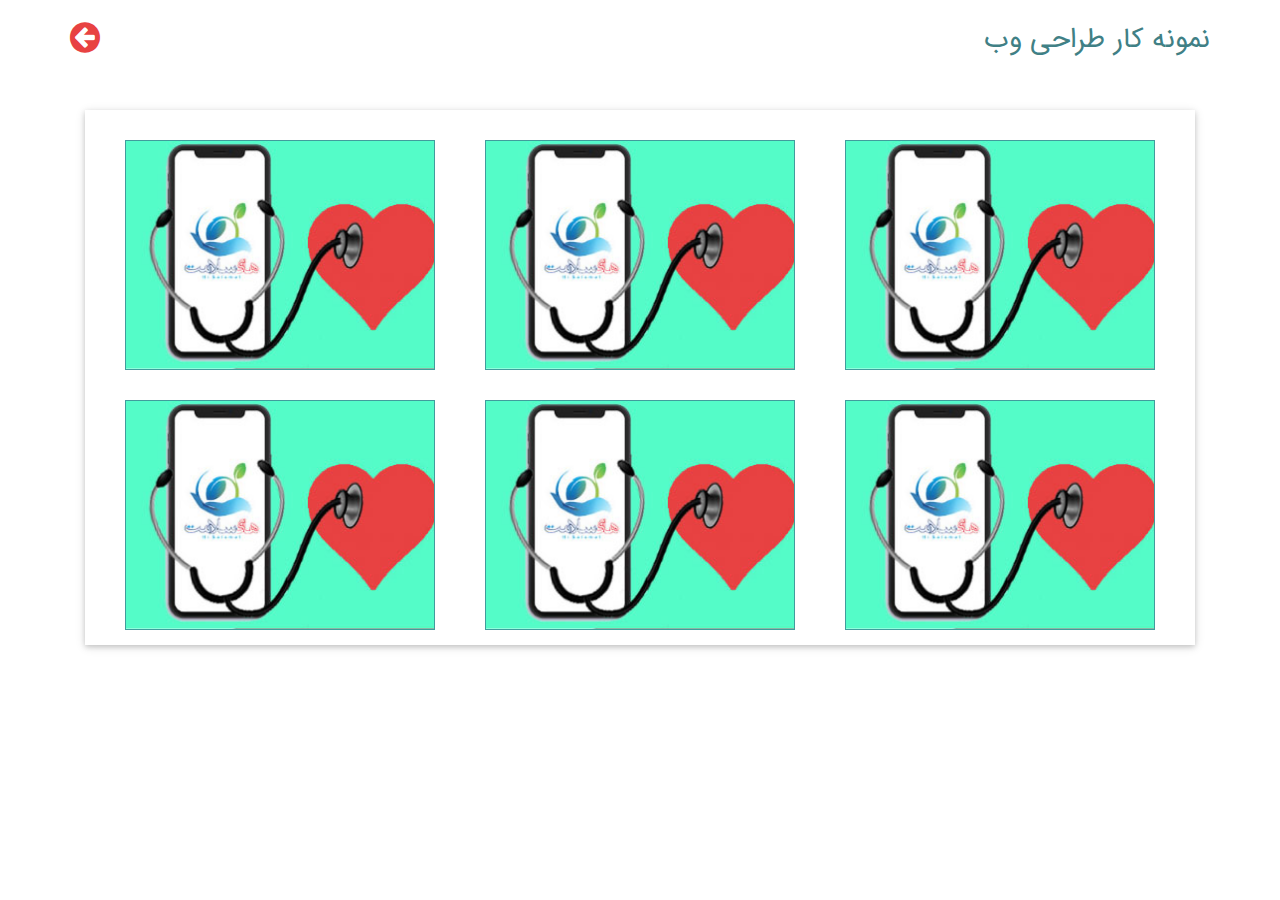
<file: WorkSample.html>
<!DOCTYPE html>
<html>

<head>
    <meta charset="UTF-8">
    <meta name="viewport" content="width=device-width, initial-scale=1">
    <title>های نکست</title>
    <link rel="icon" href="img/favicon.ico" type="image/x-icon">
    <link rel="stylesheet" href="css/normalize.min.css">
    <link rel='stylesheet prefetch' href='css/font-awesome.css'>
    <link rel='stylesheet prefetch' href='css/bootstrap.min.css'>
    <link rel='stylesheet prefetch' href='css/bootstrap-rtl.min.css'>
    <link rel="stylesheet" href="css/style.css">
</head>

<body>
    <br>
    <div class="container">
     <span class="pull-right text_title_my">نمونه کار طراحی وب</span>
     <span class="text-left">
         <i class="fa fa-arrow-circle-left circle_left pull-left"></i>
    </span>
    </div>
<div class="container">
  <div class="col-xs-12">
      <div class="work_sample">
          <div class="work">
            <img src="img/web1.jpg" title="" alt=""/>
            <div class="overlay_img">
            <h3>استارتاپ های سلامت</h3>
            <a class="btn btn-default overlay_btn" href="#" role="button">مشاهده وب</a>
            </div>
          </div>
          <div class="work">
              <img src="img/web1.jpg" title="" alt=""/>
              <div class="overlay_img">
                  <h3>استارتاپ های سلامت</h3>
                  <a class="btn btn-default overlay_btn" href="#" role="button">مشاهده وب</a>
                  </div>
            </div>
            <div class="work">
                <img src="img/web1.jpg" title="" alt=""/>
                <div class="overlay_img">
                    <h3>استارتاپ های سلامت</h3>
                    <a class="btn btn-default overlay_btn" href="#" role="button">مشاهده وب</a>
                    </div>
            </div>
            <div class="work">
                <img src="img/web1.jpg" title="" alt=""/>
                <div class="overlay_img">
                <h3>استارتاپ های سلامت</h3>
                <a class="btn btn-default overlay_btn" href="#" role="button">مشاهده وب</a>
                </div>
              </div>
              <div class="work">
                  <img src="img/web1.jpg" title="" alt=""/>
                  <div class="overlay_img">
                  <h3>استارتاپ های سلامت</h3>
                  <a class="btn btn-default overlay_btn" href="#" role="button">مشاهده وب</a>
                  </div>
                </div>
                <div class="work">
                    <img src="img/web1.jpg" title="" alt=""/>
                    <div class="overlay_img">
                    <h3>استارتاپ های سلامت</h3>
                    <a class="btn btn-default overlay_btn" href="#" role="button">مشاهده وب</a>
                    </div>
                  </div>
        </div>
  </div>
</div>
    <script src='js/jquery-3.2.1.min.js'></script>
    <script src='js/bootstrap.min.js'></script>

</body>

</html>
</file>
<file: css/style.css>
@font-face {
	font-family: IRANSansWeb_Black;
	font-style: normal;
	src: url('../fonts/eot/IRANSansWeb_Black.eot');
	src: url('../fonts/eot/IRANSansWeb_Black.eot?#iefix') format('embedded-opentype'),  /* IE6-8 */
		 url('../fonts/woff2/IRANSansWeb_Black.woff2') format('woff2'),  /* FF39+,Chrome36+, Opera24+*/
		 url('../fonts/woff/IRANSansWeb_Black.woff') format('woff'),  /* FF3.6+, IE9, Chrome6+, Saf5.1+*/
		 url('../fonts/ttf/IRANSansWeb_Black.ttf') format('truetype');
}
@font-face {
	font-family: IRANSansWeb_Bold;
	font-style: normal;
	font-weight: bold;
	src: url('../fonts/eot/IRANSansWeb_Bold.eot');
	src: url('../fonts/eot/IRANSansWeb_Bold.eot?#iefix') format('embedded-opentype'),  /* IE6-8 */
		 url('../fonts/woff2/IRANSansWeb_Bold.woff2') format('woff2'),  /* FF39+,Chrome36+, Opera24+*/
		 url('../fonts/woff/IRANSansWeb_Bold.woff') format('woff'),  /* FF3.6+, IE9, Chrome6+, Saf5.1+*/
		 url('../fonts/ttf/IRANSansWeb_Bold.ttf') format('truetype');
}
@font-face {
	font-family: IRANSansWeb_Medium;
	font-style: normal;
	src: url('../fonts/eot/IRANSansWeb_Medium.eot');
	src: url('../fonts/eot/IRANSansWeb_Medium.eot?#iefix') format('embedded-opentype'),  /* IE6-8 */
		 url('../fonts/woff2/IRANSansWeb_Medium.woff2') format('woff2'),  /* FF39+,Chrome36+, Opera24+*/
		 url('../fonts/woff/IRANSansWeb_Medium.woff') format('woff'),  /* FF3.6+, IE9, Chrome6+, Saf5.1+*/
		 url('../fonts/ttf/IRANSansWeb_Medium.ttf') format('truetype');
}
@font-face {
	font-family: IRANSansWeb_Light;
	font-style: normal;
	src: url('../fonts/eot/IRANSansWeb_Light.eot');
	src: url('../fonts/eot/IRANSansWeb_Light.eot?#iefix') format('embedded-opentype'),  /* IE6-8 */
		 url('../fonts/woff2/IRANSansWeb_Light.woff2') format('woff2'),  /* FF39+,Chrome36+, Opera24+*/
		 url('../fonts/woff/IRANSansWeb_Light.woff') format('woff'),  /* FF3.6+, IE9, Chrome6+, Saf5.1+*/
		 url('../fonts/ttf/IRANSansWeb_Light.ttf') format('truetype');
}
@font-face {
	font-family: IRANSansWeb_UltraLight;
	font-style: normal;
	src: url('../fonts/eot/IRANSansWeb_UltraLight.eot');
	src: url('../fonts/eot/IRANSansWeb_UltraLight.eot?#iefix') format('embedded-opentype'),  /* IE6-8 */
		 url('../fonts/woff2/IRANSansWeb_UltraLight.woff2') format('woff2'),  /* FF39+,Chrome36+, Opera24+*/
		 url('../fonts/woff/IRANSansWeb_UltraLight.woff') format('woff'),  /* FF3.6+, IE9, Chrome6+, Saf5.1+*/
		 url('../fonts/ttf/IRANSansWeb_UltraLight.ttf') format('truetype');
}
@font-face {
	font-family: IRANSans;
	font-style: normal;
	font-weight: normal;
	src: url('../fonts/eot/IRANSansWeb.eot');
	src: url('../fonts/eot/IRANSansWeb.eot?#iefix') format('embedded-opentype'),  /* IE6-8 */
		 url('../fonts/woff2/IRANSansWeb.woff2') format('woff2'),  /* FF39+,Chrome36+, Opera24+*/
		 url('../fonts/woff/IRANSansWeb.woff') format('woff'),  /* FF3.6+, IE9, Chrome6+, Saf5.1+*/
		 url('../fonts/ttf/IRANSansWeb.ttf') format('truetype');
}


* {
  padding: 0;
  margin: 0;
  font-family: IRANSans;
}

body {
  box-sizing: border-box;
}


a, a:hover, a:focus {
  font-family: IRANSans;
  text-decoration: none;
}


ol, ul {
  list-style: none;
}

ul {
  padding: 0px;
  margin: 0;
}

/* section 1 & menu*/

#section1 .triangle-down {

  width: 100%;
  height: 100%;
  background-color: #419c9c;
  background-size: cover;
  clip-path: polygon(0% 100%, 100% 100%, 100% 10%);

  position: absolute;
  top: 0;
}

.nav .open>a, .nav .open>a:hover, .nav .open>a:focus {
  background-color: transparent;
}

#wrapper {
  padding-left: 0;
  -webkit-transition: all 0.5s ease;
  -moz-transition: all 0.5s ease;
  -o-transition: all 0.5s ease;
  transition: all 0.5s ease;
}

#sidebar-wrapper {
  z-index: 1000;
  left: 220px;
  width: 0;
  height: 100%;
  margin-left: -220px;
  overflow-y: auto;
  overflow-x: hidden;
  background: #fff;
  -webkit-transition: all 0.5s ease;
  -moz-transition: all 0.5s ease;
  -o-transition: all 0.5s ease;
  transition: all 0.5s ease;
}

#sidebar-wrapper::-webkit-scrollbar {
  display: none;
}

#wrapper.toggled #sidebar-wrapper {
  width: 220px;
}

#page-content-wrapper {
  width: 100%;
}

#wrapper.toggled #page-content-wrapper {
  position: absolute;
  margin-right: 220px;
}

.sidebar-nav {
  position: absolute;
  top: 0;
  width: 220px;
  margin: 0;
  padding: 0;
  list-style: none;
}

.sidebar-nav li {
  position: relative;
  line-height: 20px;
  display: inline-block;
  width: 100%;
  text-align: center;
}

.sidebar-nav li:first-child a {
  color:#419c9c;
  background-color: #fff;
}

.sidebar-nav li:hover:before, .sidebar-nav li.open:hover:before {
  width: 100%;
  -webkit-transition: width .2s ease-in;
  -moz-transition: width .2s ease-in;
  -ms-transition: width .2s ease-in;
  transition: width .2s ease-in;
}

.sidebar-nav li a {
  display: block;
  color: #419c9c;
  text-decoration: none;
  padding: 10px 15px 10px 30px;
  background-color: #fff;
  font-size: 1.1em
}

.sidebar-nav li a:hover, .sidebar-nav li a:active, .sidebar-nav li a:focus, .sidebar-nav li.open a:hover, .sidebar-nav li.open a:active, .sidebar-nav li.open a:focus {
  color: #222; 
  text-decoration: none;
  background-color: transparent;
}


.sidebar-nav>.sidebar-brand {
  height: 65px;
  font-size: 20px;
  line-height: 44px;
}

.sidebar-nav .dropdown-menu {
  position: relative;
  width: 100%;
  padding: 0;
  margin: 0;
  border-radius: 0;
  border: none;
  box-shadow: none;
}

.hamburger {
  position: fixed;
  top: 20px;
  z-index: 999;
  display: block;
  width: 32px;
  height: 32px;
  margin-right: 36px;
  background: transparent;
  border: none;
}

.hamburger:hover, .hamburger:focus, .hamburger:active {
  outline: none;
}

.hamburger.is-closed:before {
  content: '';
  display: block;
  width: 100px;
  font-size: 14px;
  color: #fff;
  line-height: 32px;
  text-align: center;
  opacity: 0;
  -webkit-transform: translate3d(0, 0, 0);
  -webkit-transition: all .35s ease-in-out;
}
.li_after{
  border-bottom: 1px solid #ccc;
}
.hamburger.is-closed:hover:before {
  opacity: 1;
  display: block;
  -webkit-transform: translate3d(-100px, 0, 0);
  -webkit-transition: all .35s ease-in-out;
}

.hamburger.is-closed .hamb-top, .hamburger.is-closed .hamb-middle, .hamburger.is-closed .hamb-bottom, .hamburger.is-open .hamb-top, .hamburger.is-open .hamb-middle, .hamburger.is-open .hamb-bottom {
  position: absolute;
  left: 0;
  height: 4px;
  width: 100%;
}

.hamburger.is-closed .hamb-top, .hamburger.is-closed .hamb-middle, .hamburger.is-closed .hamb-bottom {
  background-color: #419c9c;
}

.hamburger.is-closed .hamb-top {
  top: 5px;
  -webkit-transition: all .35s ease-in-out;
}

.hamburger.is-closed .hamb-middle {
  top: 50%;
  margin-top: -2px;
}

.hamburger.is-closed .hamb-bottom {
  bottom: 5px;
  -webkit-transition: all .35s ease-in-out;
}

.hamburger.is-closed:hover .hamb-top {
  top: 0;
  -webkit-transition: all .35s ease-in-out;
}

.hamburger.is-closed:hover .hamb-bottom {
  bottom: 0;
  -webkit-transition: all .35s ease-in-out;
}

.hamburger.is-open .hamb-top, .hamburger.is-open .hamb-middle, .hamburger.is-open .hamb-bottom {
  background-color: #419c9c;
}

.hamburger.is-open .hamb-top, .hamburger.is-open .hamb-bottom {
  top: 50%;
  margin-top: -2px;
}

.hamburger.is-open .hamb-top {
  -webkit-transform: rotate(45deg);
  -webkit-transition: -webkit-transform .2s cubic-bezier(.73, 1, .28, .08);
}

.hamburger.is-open .hamb-middle {
  display: none;
}

.hamburger.is-open .hamb-bottom {
  -webkit-transform: rotate(-45deg);
  -webkit-transition: -webkit-transform .2s cubic-bezier(.73, 1, .28, .08);
}

.hamburger.is-open:before {
  content: '';
  display: block;
  width: 100px;
  font-size: 14px;
  color: #fff;
  line-height: 32px;
  text-align: center;
  opacity: 0;
  -webkit-transform: translate3d(0, 0, 0);
  -webkit-transition: all .35s ease-in-out;
}

.hamburger.is-open:hover:before {
  opacity: 1;
  display: block;
  -webkit-transform: translate3d(-100px, 0, 0);
  -webkit-transition: all .35s ease-in-out;
}

.overlay {
  position: fixed;
  display: none;
  width: 100%;
  height: 100%;
  top: 0;
  left: 0;
  right: 0;
  bottom: 0;
  background-color: rgba(250, 250, 250, .8);
  z-index: 1;
}

.fix_header {
  position: fixed;
  height: 69px;
  width: 100%;
  background: transparent;
  z-index: 10;
}

.hn_h1 {
  color: #419c9c;
  font-size: 20px;
  margin-right: 78px;
  position: relative;
  top: 5px;
}

.hn_h1_span1 {
  position: relative;
  top: -15px;
}

.hn_h1_span2 {
  right: -3px;
  position: relative;
  top: -12px;
  font-size: 10px;
}

.lang {
  padding-left: 34px;
  cursor: pointer;
}

.p_sec1 {
  color: #fff;
  margin-top: 98px;
  position: relative;
  z-index: 5;
  margin-right: 29px;
  font-size: 81px;
}

.p_sec1_span1 {
  position: relative;
  top: 84px;
  left: 62px;
}

.p_sec1_span2 {
  position: relative;
  top: 196px;
  left: 144px;
}

.logo_hn {
  display: -webkit-flex;
  display: -webkit-box;
  display: -moz-flex;
  display: -moz-box;
  display: -ms-flexbox;
  display: flex;
  -webkit-justify-content: center;
  justify-content: center;
  -webkit-box-align: center;
  -webkit-flex-align: center;
  -ms-flex-align: center;
  -webkit-align-items: center;
  align-items: center;
  margin-top: 25px;
}

.logo_hn img {
  width: 340px;
}

.social_icon {
  display: -webkit-flex;
  display: -webkit-box;
  display: -moz-flex;
  display: -moz-box;
  display: -ms-flexbox;
  display: flex;
  -webkit-justify-content: center;
  justify-content: space-between;
  width: 364px;
  margin-right: 177px;
  margin-top: 20px;
}

.social_icon .fa-telegram {
  font-size: 30px;
  color: #419c9c;
  cursor: pointer;
}

.social_icon .fa-instagram {
  font-size: 30px;
  color: #419c9c;
  cursor: pointer;
}

.social_icon .fa-linkedin {
  font-size: 30px;
  color: #419c9c;
  cursor: pointer;
}

.intro__content__nav {
  -ms-flex: 0 0 auto;
  -webkit-flex: 0 0 auto;
  flex: 0 0 auto;
}

.btn-group--collapsed {
  margin: 0;
  z-index: 4;
  margin-right: 140px;
  margin-top: 30px;
}

.btn--line {
  color: #fff;
  border-color: rgba(255, 255, 255, 0.3);
  font-family: IRANSansWeb_Medium;
}

.btn-group--collapsed .btn {
  margin: 0;
}

.btn--line {
  border: 1px solid;
  padding: 4px 8px;
  font-size: 15px;
  transition: all 0.5s;
  font-family: IRANSansWeb_Medium;
  font-weight: 500;
  margin-right: 3px;
}

.btn--line:hover {
  border: 1px solid #fff;
  background-color: #fff;
  color: #419c9c;
}

.text_1 {
  height: 450px;
}
.hn_h1_2{
  text-align: center;
  margin-right: 0;
}
/* section 1 */
#section0{
  display: none;
}

/* section 2 */

#section2{
  position: relative;
  padding-top: 80px;
}

#section2 .triangle-down {
  width: 100%;
  height: 100%;
  background-color: #419c9c;
  background-size: cover;
  -webkit-clip-path: polygon(0% 100%, 50% 100%, 0 66%);
  clip-path: polygon(0% 100%, 50% 100%, 0 66%);
  position: absolute;
  top: 0;
}

.h4_sec2{
  color: #419c9c;
  font-size: 80px;
}
.btn_link p {
  text-align: center;
  margin-top: 38px;
}
.btn_link p:first-child{
  margin-top: 65px;
}
.btn_me{
  border: 1px solid #e84242;
  color: #e84242;
  border-radius: 26px;
  transition: all 0.5s;
  width: 181px;
  height: 50px;
  font-size: 24px;
}
.btn_me:hover,.btn_me:focus,.btn_me:active{
  border: 1px solid #e84242;
  background-color: #e84242;
  color: #fff;
}
.img_sec2 {
  margin: -17px 0 11px 0;
}
.img_sec2 img{
  width: 400px;
}
.p_sec2{
  text-align: justify;
  width: 80%;
  margin: 0 auto;
  position: relative;
  z-index: 10;
}
.p_sec2 p{
  font-family: IRANSansWeb_Light;
  line-height: 1.5;
  color: #444444;
}
/* section 2 */

/* section 3 */

#section3 {
  position: relative;
  padding-top: 80px;
  background-color: #419c9c;
}
#section3 .triangle-down {
  width: 100%;
  height: 100%;
  background-color: #fff;
  background-size: cover;
   -webkit-clip-path:polygon(57% 100%, 100% 100%, 100% 57%);
  clip-path: polygon(57% 100%, 100% 100%, 100% 57%);
  position: absolute;
  top: 0;
}

#section3 .h4_sec2 {
  color: #fff;
  margin-top: 0;
}
#section3 .btn_me,#section5 .btn_me {
  border: 1px solid #fff;
  color: #fff;
  transition: all 0.5s;
  background-color: #419c9c;
}
#section3 .btn_me:hover ,#section5 .btn_me:hover{
  background-color: #fff;
  color: #419c9c;
}
#section3 .btn_link , #section5 .btn_link {
  margin-top: 140px;
}
.img_mob{
  float: left;
  margin-left: 181px;
  width: 210px;
}
#section3 .p_sec2 {
  width: 68%;
  margin: 0;
  float: left;
  margin-top: 10px;
}
#section3 .p_sec2 p{
color: #fff;
float: left;
}
/* section 3 */

/* section 4 */

#section4 {
  position: relative;
  padding-top: 80px;
  background-color: #fff;
}
#section4 .triangle-down {
  width: 100%;
  height: 100%;
  background-color: #419c9c;
  background-size: cover;
  -webkit-clip-path: polygon(0% 0, 40% 0%, 0% 38%);
  clip-path: polygon(0% 0, 40% 0%, 0% 38%);
  position: absolute;
  top: 0;
}
#section4 .btn_link {
  margin-top: 140px;
}
#section4 .img_moshavere {
  text-align: center;
  width: 88%;
  margin-top: 20px;
}
#section4 .img_moshavere img {
  width: 280px;
}
#section4 .p_sec2 {
  width: 70%;
  margin-top: 10px;
}
#section4 .p_sec2 p {
  margin-left: 103px;
}
/* section 4 */

/* section 5 */

#section5 {
  position: relative;
  padding-top: 80px;
  background-color: #419c9c;
}
#section5 .triangle-down {
  width: 100%;
  height: 100%;
  background-color: #fff;
  background-size: cover;
  -webkit-clip-path: polygon(0% 0, 30% 0%, 0% 37%);
  clip-path: polygon(0% 0, 30% 0%, 0% 37%);
  position: absolute;
  top: 0;
}
#section5 .h4_sec2{
  color: #fff;
}
.img_startup{
  margin-top: -114px;
}
.img_startup img {
  width: 388px;
  float: left;
  margin-left: 145px;
}
#section5 .p_sec2 {
  width: 80%;
  margin-left: 29px;
  top: 15px;
}
#section5 .p_sec2 p {
  color: #ffffff;
}
/* section 5 */
/* section 6 */

#section6{
  position: relative;
  padding-top: 80px;
}

#section6 .triangle-down {
  width: 100%;
  height: 100%;
  background-color: #419c9c;
  background-size: cover;
  -webkit-clip-path:polygon(0% 100%, 88% 100%, 0 78%);
  clip-path: polygon(0% 100%, 88% 100%, 0 78%);
  position: absolute;
  top: 0;
}

/* section 6 */

/* section 7 */

#section7 {
  position: relative;
  padding-top: 80px;
  background-color: #419c9c;
}
#section7 .triangle-down {
  width: 100%;
  height: 100%;
  background-color: #fff;
  background-size: cover;
  -webkit-clip-path:polygon(63% 100%, 100% 100%, 100% 57%);
  clip-path: polygon(63% 100%, 100% 100%, 100% 57%);
  position: absolute;
  top: 0;
}

#section7 .h4_sec2 {
  color: #fff;
  margin-top: 0;
}
#section7 .btn_me,#section5 .btn_me {
  border: 1px solid #fff;
  color: #fff;
  transition: all 0.5s;
  background-color: #419c9c;
}
#section7 .btn_me:hover ,#section5 .btn_me:hover{
  background-color: #fff;
  color: #419c9c;
}
#section7 .btn_link , #section5 .btn_link {
  margin-top: 140px;
}
#section7 .img_mob {
  width: 311px;
}
#section7 .p_sec2 {
  width: 68%;
  margin: 0;
  float: left;
  margin-top: 10px;
}
#section7 .p_sec2 p{
color: #fff;
float: left;
}
/* section 7*/

/* section 8 */

#section8{
  position: relative;
  padding-top: 80px;
}

#section8 .triangle-down {
  width: 100%;
  height: 100%;
  background-color: #419c9c;
  background-size: cover;
  -webkit-clip-path: polygon(0% 100%, 88% 100%, 0 78%);
  clip-path: polygon(0% 100%, 88% 100%, 0 78%);
  position: absolute;
  top: 0;
}
#section8 .img_sec2 img {
  width: 333px;
}
#section8 .h4_sec2 {
  font-size: 58px;
}

/* section 8 */

/* section 9 */
#section9{
  position: relative;
  padding-top: 50px;
}

#section9 .triangle-down {
  width: 100%;
  height: 100%;
  background-color: #419c9c;
  -webkit-clip-path:polygon(83% 100%, 100% 100%, 100% 75%);
  clip-path: polygon(83% 100%, 100% 100%, 100% 75%);
  position: absolute;
  top: 0;
}
.container_me{
  width: 68%;
}
.owl-item {
  padding: 5px;
}
.item_lahze {
  box-shadow: 0 2px 5px 0 rgba(0, 0, 0, 0.16), 0 2px 10px 0 rgba(0, 0, 0, 0.12);
  -moz-box-shadow: 0 2px 5px 0 rgba(0, 0, 0, 0.16), 0 2px 10px 0 rgba(0, 0, 0, 0.12);
  -webkit-box-shadow: 0 2px 5px 0 rgba(0, 0, 0, 0.16), 0 2px 10px 0 rgba(0, 0, 0, 0.12);
  height: 408px;
}
.owl-carousel .owl-item img {
  display: block;
  width: 100%;
}
a.d-block.rtl {
  line-height: 1.7;
}
.card-block {
  text-align: center;
  padding: 1rem;
}
.card-block h5 {
  justify-content: center;
  text-align: center;
  margin-bottom: 15px;
  height: 48px;
  margin-bottom: 0!important;
}

.d-block{
  font-size: 0.8em;
  line-height: 1.7;
  position: relative;
  top: 19px;
}
.span_me{
  color: #4ea3a3;
}
.h3_blog{
font-size: 1.1em;
color: #4ea3a3;
line-height: 1.7;
}
.img_blog_index {
  height: 74px;
  width: 74px;
  border-radius: 100%;
  background-color: #e84242;
  position: absolute;
  top: -42px;
  left: 50%;
  -webkit-transform: translateX(-50%);
  transform: translateX(-50%);
}
.mine_img{
  height: 150px;
  width: 100%;
}
.p_blog_index{
  text-align: justify;
  line-height: 1.6;
}
.btn_blog_index{
  color: #fff;
  background-color: #e84242;
  width: 116px;
  height: 36px;
  border-radius: 20px;
}
.btn_blog_index:hover , .btn_blog_index:focus{
color: #fff;
}
.owl-nav {
  width: 100%;
}
button.owl-prev span {
  position: absolute;
  right: -10px;
  padding: 0px 12px !important;
  background: rgba(51, 51, 51,.5) !important;
  top: 40%;
  font-size: 22px;
}
button.owl-next span {
  position: absolute;
  left: -10px;
  padding: 0px 12px !important;
  background: rgba(51, 51, 51,.5) !important;
  top: 40%;
  font-size: 22px;
}
.btn_blog_s{
  color: #fff;
  background-color: #e84242;
  width: 100%;
  margin-top: 15px;
  font-size: 1.1em;
}
.btn_blog_s:hover,.btn_blog_s:focus{
  color: #fff;
}
.comment_print{
  border: 1px solid #408085;
  padding: 7px;
}
/* section 9 */

/* footer */

#footer{
  background-color: #419c9c;
  padding-top: 25px;
  position: relative;
}
.all_right_foot {
  width: 445px;
}
.title_footer{
  color: #fff;
  font-size: 1.6em;
  font-family: IRANSansWeb_Light;
}
.title_footer2{
  color: #fff; 
  font-size: 1em;
  font-family: IRANSansWeb_Light;
  line-height: 1.7;

}
.title_footer2 i{
  font-size: 1.2em;
}
.all_left_foot{
  width: 430px;
  margin: 0 auto;
  text-align: justify;
}
.title_footer3{
  font-size: 1.3em;
}
.social_footer {
  color: #fff;
  font-size: 1.5em;
  display: -webkit-box;
  display: -webkit-flex;
  display: -ms-flexbox;
  display: flex;
  -webkit-justify-content: flex-end;
  justify-content: flex-end;
  margin-left: 15px;
}
.social_footer i{
  margin-right: 30px;
  cursor: pointer;
}

.copy_right {
  color: #fff;
  background-color: #5dbbbb;
  padding-bottom: 1px;
  font-size: 1em;
  font-family: IRANSansWeb_Light;
  line-height: 3;
}
.copy_right i {
  font-size: 1.5em;
  position: relative;
  top: 3px;
}
#footer .btn-group--collapsed {
  margin-top: 37px;
}

/* footer */

/* AllPost */

.filtermenu {
  width: 80%;
  margin: 20px auto;
  text-align: center;
}
.filtermenu li {
  padding: 5px 19px;
  display: inline-block;
  border-radius:20px;
  cursor: pointer;
  font-size: 1.3em;
  color: #408085;
  margin-right: 65px;
}
.filtermenu li:first-child{
  margin-right: 0;
}
.filtermenu li.active {
  background: #408085;
  color: #fff;
}

.img_blog_index2 {
  height: 61px;
  width: 61px;
  border-radius: 100%;
  background-color: #e84242;
  position: absolute;
  top: -64px;
  right:5%;
}
.date_blog{
  height: 40px;
  width: 40px;
  border-radius: 100%;
  background-color: #408085;
  color: #fff;
  position: absolute;
  top: -43px;
  left: 5%;
  padding: 4px 0;
}
.item_lahze_blog{
  height: auto;
  margin-top: 30px;
  padding-bottom: 20px;
}
.circle_left{
  color: #e84242;
  cursor: pointer;
  font-size: 2.5em;
}
.text_title_my {
  color: #408085;
  font-size: 2em;
  font-weight: 500;
}
/* AllPost */


/* SinglePost */

.all_blog_me{
width: 100%;
height: auto;
box-shadow: 0 2px 5px 0 rgba(0, 0, 0, 0.16), 0 2px 10px 0 rgba(0, 0, 0, 0.12);
-moz-box-shadow: 0 2px 5px 0 rgba(0, 0, 0, 0.16), 0 2px 10px 0 rgba(0, 0, 0, 0.12);
-webkit-box-shadow: 0 2px 5px 0 rgba(0, 0, 0, 0.16), 0 2px 10px 0 rgba(0, 0, 0, 0.12);
margin-top: 50px;
padding: 50px 35px;
}
.date_blog_s{
font-size: 1.1em;
color: #505050;
}
.date_blog_s i{
  color: #419c9c
}
.img_blg_s{
  width: 100%;
  text-align: center;
  margin-top: 50px;
}
.img_blg_s img{
  margin: 0 auto;
  width: 100%;
}

.blog_in_s {
	display: -webkit-box;
	display: -moz-box;  
	display: -ms-flexbox;  
	display: -webkit-flex; 
  display: flex; 
  -webkit-justify-content: space-between;
  justify-content: space-between;
  margin-top: 25px;
}
.tex_img_s{
  height: 100px;
  width: 74px;
  border-radius: 100%;
  text-align: center;

}
.tex_img_s img{
  height: 74px;
  width: 74px;
  border-radius: 100%;
}
.tex_img_s i{
color: #e84242;
font-size: 1.5em;
cursor: pointer;
margin-top: 7px;
}
.div_text_s{
  width: 93%; 
}
.div_text_s p{
  text-align: justify;
  font-size: 1.2em;
  line-height: 1.7;
}
.comment_s{
  width: 100%;
}
.input_comment{
  width: 100%;
  border: 1px solid #419c9c;
  margin-top: 7px;
  color: #419c9c;
  transition: all 0.5s;
  border-radius: 0;
  font-family: IRANSans;
  height: 50px!important;
  font-size: 1.1em;
}
.input_comment:focus , .input_comment:active{
  outline: none;
  border-color: #419c9c;
  outline: 0;
  -webkit-box-shadow: none;
  box-shadow:none;
 
}
.input_comment::placeholder {
  color: #419c9c;
}

.input_comment:-ms-input-placeholder { 
  color: #419c9c;
}

.input_comment::-ms-input-placeholder { 
  color: #419c9c;
}
.input_area{
  height: 166px!important;
  resize: none;
}
.comment_print{
margin-top: 15px;
}
.title_comment{
  color: #419c9c;
}
.comment_text{
  padding-right: 50px;
  margin-top: 10px;
  line-height: 1.7;

}
.comment_text p{
  color: #419c9c;
  text-align: justify;
}
 
/* SinglePost */

/* Order */
.order{
  width: 600px;
  margin: 0 auto;
  margin-top: 50px;
}
.order_input{
  border: 1px solid #419c9c;
  color: #419c9c;
  transition: all 0.5s;
  font-family: IRANSans;
  height: 40px!important;
  font-size: 1.1em;
}
.order_input:focus , .order_input:active{
  outline: none;
  border-color: #419c9c;
  outline: 0;
  -webkit-box-shadow: none;
  box-shadow:none;
}
.order_label{
  color: #419c9c;
  text-align: right!important;
  font-size: 1.1em;
}
input[type=number]::-webkit-inner-spin-button,
input[type=number]::-webkit-outer-spin-button {
    -webkit-appearance: none;
    margin: 0;
}
.order_area{
  height: 166px!important;
  resize: none;
}
.g-recaptcha{
  text-align: left;
}
.btn_order{
  background-color: #e84242;
  color: #fff;
}

/* Order */

/* work_sample */

.work_sample{
  box-shadow: 0 2px 5px 0 rgba(0, 0, 0, 0.16), 0 2px 10px 0 rgba(0, 0, 0, 0.12);
  -moz-box-shadow: 0 2px 5px 0 rgba(0, 0, 0, 0.16), 0 2px 10px 0 rgba(0, 0, 0, 0.12);
  -webkit-box-shadow: 0 2px 5px 0 rgba(0, 0, 0, 0.16), 0 2px 10px 0 rgba(0, 0, 0, 0.12);
  padding: 0 15px 15px 15px;
  margin-top: 50px;
  display: -webkit-box;
	display: -moz-box;  
	display: -ms-flexbox;  
	display: -webkit-flex; 
  display: flex; 
  -webkit-justify-content: space-around;
  justify-content: space-around;
  -webkit-flex-wrap: wrap;
  flex-wrap: wrap;
}
.work{
  width: 310px;
  height: 230px;
  border: 1px solid #419c9c;
  cursor: pointer;
  position: relative;
  transition: all 1s;
  margin-top: 30px;
}
.work img{
  width: 100%;
  height: 100%;
}
.overlay_img{
  display: none;
  position: absolute;
  width: 100%;
  height: 100%;
  top: 0;
  background:rgba(65, 156, 156, 0.5);
  transition: all 1s;
  text-align: center;
}
.work:hover .overlay_img{
  display: block;
}
.overlay_img h3 {
  color: #fff;
  line-height: 5;
  font-size: 1.8em;

}
.overlay_btn{
  border: 1px solid #fff;
  background-color: transparent;
  border-radius: 20px;
  color: #fff;
  font-size: 1.2em;
}
.overlay_btn:hover,.overlay_btn:focus{
  color: #fff;
}

/* work_sample */

/* AbutUs */

.con_abut{
width: 100%;
height: auto;
box-shadow: 0 2px 5px 0 rgba(0, 0, 0, 0.16), 0 2px 10px 0 rgba(0, 0, 0, 0.12);
-moz-box-shadow: 0 2px 5px 0 rgba(0, 0, 0, 0.16), 0 2px 10px 0 rgba(0, 0, 0, 0.12);
-webkit-box-shadow: 0 2px 5px 0 rgba(0, 0, 0, 0.16), 0 2px 10px 0 rgba(0, 0, 0, 0.12);
margin-top: 50px;
padding: 50px 35px;
}
.title_abut{
  color:#419c9c;
  font-size: 1.4em; 
}
.text_abut{
  color: #767676;
  font-size: 1.1em;
  line-height: 1.7;
  text-align: justify;
}
.social_abut{
  display: -webkit-box;
	display: -moz-box;  
	display: -ms-flexbox;  
	display: -webkit-flex; 
  display: flex; 
  -webkit-justify-content: center;
  justify-content: center;
  width: 100%;
  margin-bottom: 20px;
}
.social_abut i{
cursor: pointer;
margin-right: 25px;
color: #419c9c;
font-size: 1.7em;
}
.our_time_div{
  width: 100%;
  height: auto;
  display: -webkit-box;
	display: -moz-box;  
	display: -ms-flexbox;  
	display: -webkit-flex; 
  display: flex; 
  -webkit-justify-content: space-between;
  justify-content: space-between;
  -webkit-flex-wrap: wrap;
  flex-wrap: wrap;
}
.our_time{
width: 33%;
height: auto;
text-align: center;
cursor: pointer;
margin-top: 25px;
}
.img_my_time{
  position: relative;
  width: 200px;
  height: 200px;
  margin: 0 auto;
  transition: all 1s;
}
.overlay_abut{
  position: absolute;
  width: 100%;
  height: 100%;
  background:rgba(65, 156, 156, 0.5);
  top: 0;
  border-radius: 100%;
  display: none;
  transition: all 1s;

}
.img_my_time:hover .overlay_abut{
  display: -webkit-box;
  display: -moz-box;
  display: -ms-flexbox;
  display: -ms-flexbox;
  display: flex;
  -webkit-justify-content: space-around;
  justify-content: space-around;
  align-items: center;
  -webkit-align-items: center;
}
.our_time img{
  width: 200px;
  height: 200px;
  border-radius: 100%;
  position: relative;
}
.our_time h4{
color: #444;
}
.our_time h6{
color: #e84242;
}
.overlay_abut i{
  color: #fff;
  font-size: 2em;
  cursor: pointer;
}
/* AbutUs */

/* CostEstimation */

.title_baravord{
  border: 1px dashed #419c9c;
  height: 1px;
  position: relative;
  margin-bottom: 15px;
}
.title_relative{
  position: absolute;
  color: #419c9c;
  font-size: 1.6em;
  top: -37px;
  background-color: #fff;
  right: -2px;
  padding: 0 0 0 8px;
  -webkit-touch-callout: none; 
  -webkit-user-select: none; 
   -khtml-user-select: none; 
     -moz-user-select: none;
      -ms-user-select: none; 
          user-select: none; 
}
.title_relative i{
cursor: pointer;
}
.info_baravord{
  position: absolute;
  color: #419c9c;
  font-size: 1.6em;
  left: -2px;
  top: -14px;
  background-color: #fff;
  padding: 0 8px 0 0;
}
.options_baravord {
  position: relative;
  border-bottom: 1px solid #e1e1e1;
  padding-bottom: 15px;
  padding-top: 12px;
  display: -webkit-box;
	display: -moz-box;  
	display: -ms-flexbox;  
	display: -webkit-flex; 
  display: flex; 
  justify-content: space-between;
  justify-content: space-between;
  -webkit-flex-wrap: wrap;
  flex-wrap: wrap;
}
.options_title{
  color: #419c9c;
  position: relative;
  top: 2px;
  white-space: nowrap;
}
.number_count{
  border: 1px solid #408085;
  background-color: #fff;
  color: #419c9c;
  width: 20px;
  text-align: center;
  padding: 3px 5px 3px 7px;
}
i{
  cursor: pointer;
}
.question_icon{
  font-size: 1.65em;
  position: relative;
  top: 6px;
  margin-right: 4px;
  margin-left: 4px;
}
.options_title_checkbox{
color: #419c9c;
}
.options_title_checkbox label:after {
  content: '';
  display: table;
  clear: both;
}

.options_title_checkbox .cr {
  position: relative;
  display: inline-block;
  border: 1px solid #419c9c;
  border-radius: .25em;
  width: 1.3em;
  height: 1.3em;
  float: right;
  margin-left: 0.5em;
}

.options_title_checkbox .cr .cr-icon {
  position: absolute;
  font-size: .8em;
  line-height: 0;
  top: 50%;
  left: 15%;
}

.options_title_checkbox label input[type="checkbox"] {
  display: none;
}

.options_title_checkbox label input[type="checkbox"]+.cr>.cr-icon {
  opacity: 0;
}

.options_title_checkbox label input[type="checkbox"]:checked+.cr>.cr-icon {
  opacity: 1;
}
.title_chack{
  display: -webkit-box;
  display: -moz-box;
  display: -ms-flexbox;
  display: -ms-flexbox;
  display: flex;
  -webkit-box-align: baseline;
  -webkit-flex-align: baseline;
  -ms-flex-align: baseline;
  -webkit-align-items: baseline;
  align-items: baseline;
  -webkit-flex-wrap: wrap;
  flex-wrap: wrap;
  margin-bottom: 8px;
}
.checkbox_me{
  margin-top: 0;
  margin-bottom:0;
  top: 3px;
}
.lable_me{
  padding-right: 5px!important;
}
.not_checkBox{
  color: #419c9c;
  position: relative;
  top: 9px;
}
.tooltip > .tooltip-inner {
  background-color: #419c9c;
  opacity: 0.7;
  color: #fff;
}
.tooltip.top > .tooltip-arrow{
  border-top: 5px solid #419c9c; 
  opacity: 0.7;
}
label{
  -webkit-touch-callout: none; 
  -webkit-user-select: none; 
   -khtml-user-select: none; 
     -moz-user-select: none;
      -ms-user-select: none; 
          user-select: none; 
                              
}
.hazinde {
  color: #419c9c;
  width: 80%;
  margin: 0 auto;
  position: relative;
  top: 20px;
}
.order_hazine,.factor {
  display: -webkit-box;
  display: -moz-box;
  display: -ms-flexbox;
  display: -ms-flexbox;
  display: flex;
  -webkit-justify-content: space-between;
  justify-content: space-between;
  -webkit-flex-wrap: wrap;
  flex-wrap: wrap;
  margin-top: 10px;
}
.br_me {
  margin-top: 65px;
}
.order_input::placeholder {
  color: #419c9c;
}

.order_input:-ms-input-placeholder { 
  color: #419c9c;
}

.order_input::-ms-input-placeholder { 
  color: #419c9c;
}
.form_me{
  margin-top: 40px;
} 
.star_input{
  color: #e84242;
}
.text_left_me{
  text-align: left!important;
  font-size: 15px;
  white-space: nowrap;
} 
.btn_etelat {
  float: left;
  background-color: #e84242;
  margin-left: 60px;
  color: #fff;
  border-radius: 15px;
  padding: 5px 20px;
}

.area_ei .text_left_me{
  width: 13%;
}
.area_ei .col-sm-9{
  width: 80%;
}
.btn_etelat:focus{
outline: none;
}
.gheymat_pa {
  width: 200px;
  height: 62px;
  background-color: #e84242;
  color: #fff;
  text-align: center;
  line-height: 2;
  position: fixed;
  bottom: 0;
  left: 3%;
  -webkit-border-top-left-radius: 7px;
  -webkit-border-top-right-radius: 7px;
  -moz-border-radius-topleft: 7px;
  -moz-border-radius-topright: 7px;
  border-top-left-radius: 7px;
  border-top-right-radius: 7px;
}
.number_h {
  width: 42px;
  border: 1px solid #419c9c;
  color: #419c9c;
  margin-left: 7px;
}
.me_span_no{
 line-height: 2.4; 
}

.not_checkBox2{
  display: -webkit-box;
  display: -moz-box;
  display: -ms-flexbox;
  display: -ms-flexbox;
  display:flex;
}
.title_lan{
  display: -webkit-box;
  display: -moz-box;
  display: -ms-flexbox;
  display: -ms-flexbox;
  display:flex;
  -webkit-flex-wrap: wrap;
  flex-wrap: wrap;
  color: #41a2a2;
}
.select_langme {
  position: relative;
  top: 8px;
}
.title_lan select {
    width: 100px;
    margin-right: 10px;
    margin-left: 10px;
}
.select_langme2 {
  position: relative;
  top: 8px;
}
.title_lan .fa-flag{
  position: relative;
      top: 12px;
      font-size: 1.2em;
      margin-left: 4px;
}
.toggled_div4 {
  margin-top: 34px;
}
.info_me{
  color: red;
  margin-top: 15px;
}
.btn_me:focus{
  outline: 0;
}
button:focus, a:focus{
  outline: 0;  
}
.m_title{
padding: 30px;
}
.modal_cont{
  float:left;
  width: 100%;
  text-align: center;
  color: #419c9c;
  font-size: 2em;  
  margin-bottom: 30px;
}
.close_me{
  color: red;
  opacity: 1;
}
.close_me:hover{
  color: red;
  opacity: 0.5;
}
.input_modal{
  width: 80%;
  margin: 0 auto;
  margin-top: 10px;
}
.btn_modal {
  text-align: center;
  margin-top: 10px;
}
.btn_modal button{
  padding: 8px 33px;
  font-size: 1.3em;
}
#scroll {
  position:fixed;
  right:10px;
  bottom:10px;
  cursor:pointer;
  width:50px;
  height:50px;
  background-color:#3498db;
  text-indent:-9999px;
  display:none;
  -webkit-border-radius:60px;
  -moz-border-radius:60px;
  border-radius:60px;
  display: none;
}
#scroll span {
  position:absolute;
  top:50%;
  left:50%;
  margin-left:-8px;
  margin-top:-12px;
  height:0;
  width:0;
  border:8px solid transparent;
  border-bottom-color:#ffffff;
}
#scroll:hover {
  background-color:#e74c3c;
  opacity:1;filter:"alpha(opacity=100)";
  -ms-filter:"alpha(opacity=100)";
}
.activ_a{
color: #419c9c
}
.activ_b{
  color: #fff;
}
/* CostEstimation */
@media only screen and (max-width: 1440px) {
  #section9 {
    padding-top: 20px;
  }
  .btn-group--collapsed {

    margin-top: 50px;
}
#section4 .btn_link {
  margin-top: 223px;
}
#section5 .btn_link {
  margin-top: 207px;
  
}
}
@media only screen and (max-width: 1300px) {
  #section9 {
    padding-top: 20px;
  }
  .btn-group--collapsed {
    margin-top: 271px;
}
#section5 .btn_link {
  margin-top: 316px;
}
}
@media only screen and (max-width: 1200px) {
  .social_icon {
    width: 206px;
margin: 0 auto;
    margin-top: 20px;
  }
  .p_sec1 {
    font-size: 69px;
}
.h4_sec2 {
  font-size: 58px;
  text-align: center;
}
.btn_me {
  width: 160px;
  height: 42px;
  font-size: 20px;
}
.btn_link p {
  margin-top: 30px;
}
.p_sec2{
  width: 100%;
}
.btn-group--collapsed {

  margin-right: 83px;
  margin-top: 685px;
}
.p_sec1 {

  margin-top: 300px;
}
#section4 {
  margin-right: -226px;
}
#section3 .p_sec2 ,#section7 .p_sec2 {
  width: 85%;
}
#section3 .p_sec2 p , #section7 .p_sec2 p {
  color: #444;
}
.img_startup {
   margin-top: 0; 
}
.img_startup img {
  width: 272px;
}
#section5 .h4_sec2 {
  text-align: right;
}
#section8 .img_sec2 img {
  width: 280px;
}
#section8 .h4_sec2 {
  font-size: 45px;
}

.item_lahze {

  height: 420px;
}
.filtermenu li {

  margin-right: 20px;
}
.item_lahze_blog{
  height: auto;
}
.area_ei .col-sm-9 {
  width: 78.7%;
}

}

@media only screen and (max-width: 992px) {

.logo_hn img {
    width: 280px;
}
.social_icon {
  width: 220px;
}
.p_sec1 {
  font-size: 52px;
}
.btn-group--collapsed {
  margin-right: 12px;
}
.btn--line {
  border: 1px solid;
  padding: 4px 6px;
  font-size: 10px;
}
.h4_sec2 {
  font-size: 46px;
  margin-top: 0;
  margin-bottom: 20px;
}
.img_sec2 {
  margin: 0;
}
.img_sec2 img {
  width: 355px;
}
.p_sec2 {
  width: 80%;
}
.btn_link {
  display: -webkit-box;
  display: -moz-box;
  display: -ms-flexbox;
  display: -ms-flexbox;
  display: flex;
  -webkit-justify-content: center;
  justify-content: center;
  position: relative;
  z-index: 10;
  width: 100%;
}
.btn_link p:first-child {
  margin-top: 35px;
}
.btn_link p{
  margin-top: 35px;
  margin-right: 5px;
}

.btn_me {
  width: 125px;
  height: 36px;
  font-size: 16px;
}
#section3 .h4_sec2 , #section7 .h4_sec2 {
  width: 100%;
  margin: 0 auto;
}
.img_mob_div{
  text-align: center;
}
.img_mob {
  float: none;
  margin-left: 0;
  margin-top: 15px;
}
#section3 .btn_link , #section5 .btn_link ,#section7 .btn_link{
  margin-top: 0;
}
#section3 .btn_me:hover ,#section5 .btn_me:hover,#section7 .btn_me:hover{
  background-color: #385699;
  color: #fff;
}
#section3 .btn_me ,#section5 .btn_me,#section7 .btn_me {
  border: 1px solid #385699;
  color: #385699;
  transition: all 0.5s;
  background-color: #419c9c;
}
#section4 .p_sec2 {
  width: 87%;
  margin-top: 10px;
}
#section4 .img_moshavere img {
  width: 235px;
}
#section4 .btn_link {
  margin-top: 0; 
}
#section5 .h4_sec2 {
  text-align: center;
}
.img_startup {
  text-align: center;
}
.img_startup img {
  width: 241px;
  float: none;
  margin-left: 0;
}
#section5 .p_sec2 {
  width: 95%;
  margin-left: 0;
  top: 15px;
}
#section8 .img_sec2 img {
  width: 227px;
}
.item_lahze {
  height: 390px;
}
.all_left_foot {
  width: 100%;
}
.all_right_foot {
  width: 100%;
}

.filtermenu li {
  padding: 5px 14px;
  margin-right: 0px;
}
.item_lahze_blog{
  height: auto;
}
.btn_etelat {
  margin-left: 0;
}
.area_ei .col-sm-9 {
  width: 72%;
}
.area_ei .text_left_me {
  width: 26%;
}
}

@media only screen and (max-width: 768px) {
  .p_sec1 {
    margin-right: 53px;
    font-size: 50px;
    margin-top: 350px;
}
#section4 {
  margin-right: 0;
}
.p_sec1_span1 {
  left: 0;
  top: 0;
  position: relative;
  right: 0;

}
.img_mob {
  width: 175px;
}
.p_sec1_span2 {
  position: relative;
  top: 84px;
  right: -23px;
  left: 0;
}
.logo_hn img {
  width: 190px;
}
.logo_hn{
  margin-left: 7px;
}
.social_icon {
  width: 126px;
}
.hamburger {

  margin-right: 15px;
}
.hn_h1 {
  margin-right: 54px;
}
.lang {
  padding-left: 15px;
}
.img_sec2 img {
  width: 300px;
}
.p_sec2 {
  width: 100%;
}
.btn_link p:first-child {
  margin-top: 15px;
}
.btn_link p{
  margin-top: 15px;
  margin-right: 5px;
}
.btn_me {
  width: 89px;
  height: 32px;
  font-size: 12px;
}
#section3 .p_sec2 ,#section7 .p_sec2 {
  width: 95%;
}
#section4 .p_sec2 p {
 margin-left: 0;
}
#section4 .triangle-down {
	-webkit-clip-path:polygon(0% 0, 20% 0%, 0% 38%);
  clip-path: polygon(0% 0, 20% 0%, 0% 38%);
}
#section4 .btn_link {
 margin-top: 0;
}
#section4 .img_moshavere img {
  width: 240px;
}
#section5 .p_sec2 {
  width: 100%;
  margin-left: 0;
  top: 15px;
}
#footer .row {
  padding: 0 45px;
}
.copy_right {
  font-size: 0.8em;
}
.copy_text{
  display: none;
}
.item_lahze_blog{
  height: auto;
}
.filtermenu li {
  margin-right: 0px;
  width: 100%;
  margin-top: 5px;
}
.blog_in_s {
-webkit-flex-wrap: wrap;
flex-wrap: wrap
}
.tex_img_s{
  width: 100%;
}
.div_text_s{
  width: 100%;
}
.order {
  width: 100%;
  margin: 0 auto;
  margin-top: 50px;
}
.our_time {
  width: auto;
}
.options_title{
width: 100%;
}
.label_padd{
  padding-right: 0!important;
  margin-top: 6px;
}
.lable_me {
  margin-top: 12px;
}

.not_checkBox {
  margin-top: 12px;
}
.no_padd{
padding-left: 0!important;
padding-right: 0!important;
}
.area_ei .text_left_me {
  width: auto;
}
.area_ei .col-sm-9 {
  width: 100%;
  padding-right: 15px;
  padding-right: 15px;
}
.title_lan select {
  width: 198px;
}
.container_me {
  width: 100%;
}
.title_footer2 {

  line-height: 1.5;
  font-size: 0.8em;
}
.title_footer2{
  padding: 0;
}
.title_footer {
  font-size: 1em;
}
}

@media only screen and (max-width: 600px) {
.post{
  width: 100%!important;
  padding: 0 50px;
}
.work{
  width: 100%;
  height: auto;
}
.overlay_img h3 {
  font-size: 1.2em;
}
.overlay_btn {

  font-size: 1.2em;
}
.our_time {
  width: 100%;
}
}
@media only screen and (max-width: 480px) {
  .p_sec1 {
    margin-right: 53px;
    font-size: 32px;
    margin-top: 362px;
}
.p_sec1_span2 {
  top: 53px;
}
#section1 .triangle-down {
	-webkit-clip-path:polygon(0% 100%, 100% 100%, 100% 30%);
  clip-path: polygon(0% 100%, 100% 100%, 100% 30%);

}
.logo_hn {
  margin-left: 105px;
  margin-top: 36px;
}
.social_icon {
  width: 126px;
  margin-right: -25px;
}
nav.intro__content__nav.btn-group.btn-group--collapsed.hidden-xs {
  display: none;
}
#section3 .p_sec2 ,#section7 .p_sec2 {
  width: 100%;
}
#section4 .h4_sec2 {
  position: relative;
z-index: 10;
  color: #385699;
}
#section4 .img_moshavere img {
  width: 144px;
}
#section8 .img_sec2 img {
  width: 174px;
}
#section8 .h4_sec2 {
  font-size: 42px;
  margin-top: 0;
  margin-bottom: 20px;
}
.copy_right {
  font-size: 0.7em;
}
.item_lahze {
  height: 420px;
}
.item_lahze_blog{
  height: auto;
}
.post{
  padding:0 10px;
}
.overlay_img h3 {
  font-size: 1.2em;
  line-height: 3;
}
.overlay_btn {
  font-size: 1.2em;
}
.hazinde {
  width: 100%;
}
.width_100_480{
  width: 100%;
}
.title_lan select {
  width: 100%;
 margin-right: 0;
 margin-left: 0;
  margin-top: 27px;
}

}

@media only screen and (max-width: 320px) {
.overlay_img h3 {
  font-size: 1em;
  line-height: 3;
}
.overlay_btn {

  font-size: 1em;
}
.width_100_320{
  width: 100%;
}
.p_sec1 {
  margin-right: 53px;
  font-size: 32px;
  margin-top: 254px;
}
.h4_sec2 {
  font-size: 30px;
  margin-bottom: 10px;
}
#section2,#section3,#section4,#section5,#section6,#section7,#section8 {
  padding-top: 70px;
}
.img_sec2 img {
  width: 180px;
}
.img_mob {
  width: 120px;
}
#section4 .img_moshavere img {
  width: 119px;
}
.img_startup img {
  width: 157px;
}
.img_sec2 img {
  width: 160px;
}
#section7 .img_mob {
  width: 190px;
}
#section8 .h4_sec2 {
  font-size: 30px;
}
#section8 .img_sec2 img {
  width: 110px;
}
.item_lahze_index {
  height: 330px;
}
.item_lahze_index .p_blog_index {
  text-align: justify;
  line-height: 1.5;
  font-size: 0.8em;
}
.item_lahze_index .btn_blog_index {
  width: 90px;
  height: 29px;
  font-size: 0.8em;
  position: relative;
  top: -6px;
}
#section9 {
  padding-top: 70px;
}
.owl-theme .owl-nav {
  margin-top: -15px;
}
button.owl-prev span {
  top: 42%;
}
button.owl-next span {
  top: 42%;
}
}
</file>
